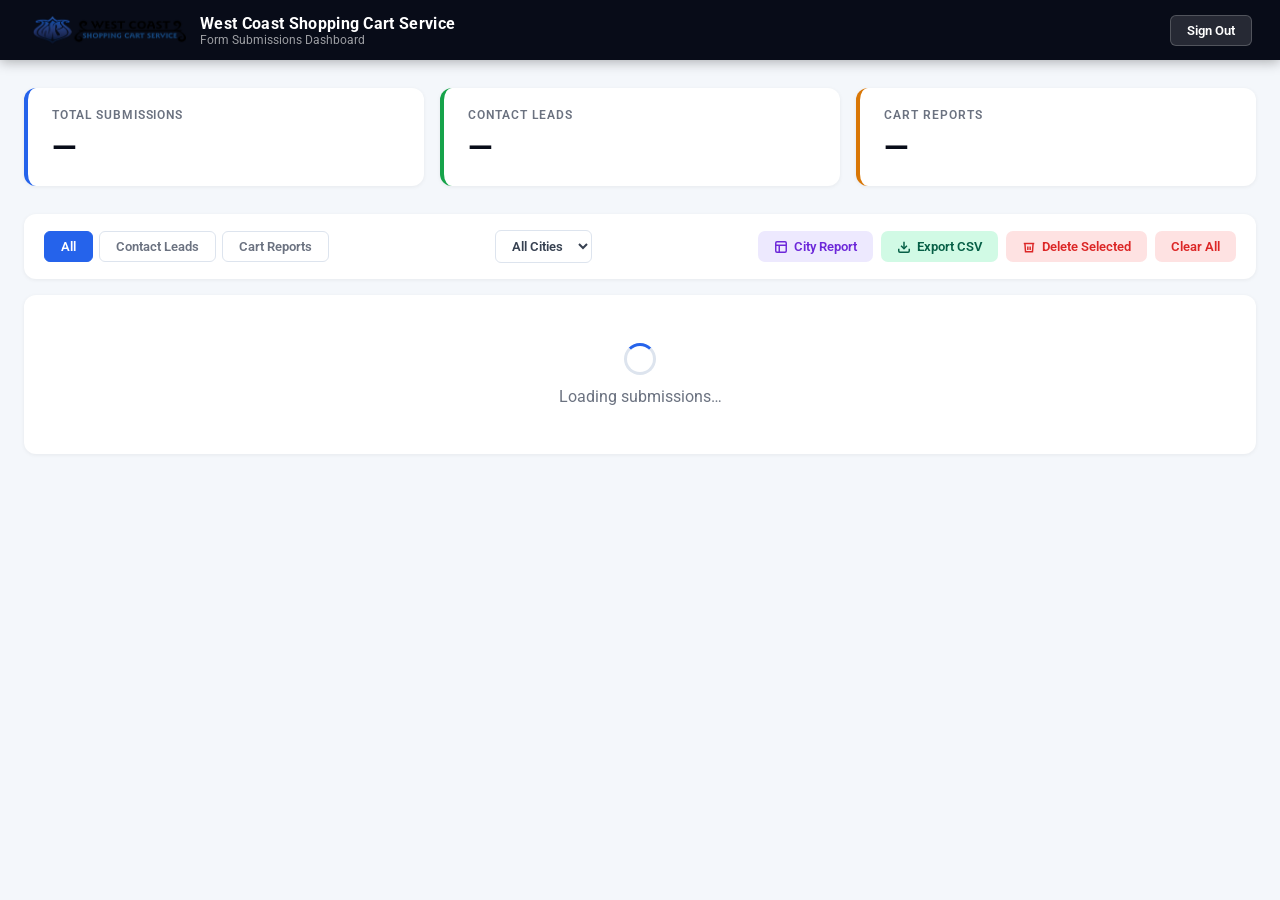
<file: admin.html>
<!DOCTYPE html>
<html lang="en">
<head>
<meta charset="UTF-8">
<meta name="viewport" content="width=device-width, initial-scale=1.0">
<title>Admin — West Coast Shopping Cart Service</title>
<link rel="preconnect" href="https://fonts.googleapis.com">
<link href="https://fonts.googleapis.com/css2?family=Roboto:wght@400;500;600;700&display=swap" rel="stylesheet">
<style>
*, *::before, *::after { box-sizing: border-box; margin: 0; padding: 0; }
:root {
  --navy:   #080c18;
  --blue:   #1a5fb4;
  --accent: #2563eb;
  --white:  #ffffff;
  --light:  #f4f7fb;
  --border: #dde4ee;
  --gray:   #6b7280;
  --green:  #16a34a;
  --red:    #dc2626;
  --yellow: #d97706;
}
body { font-family: 'Roboto', sans-serif; background: var(--light); color: #111827; min-height: 100vh; }

/* ── Login ── */
#loginScreen {
  display: flex; align-items: center; justify-content: center;
  min-height: 100vh;
  background: linear-gradient(140deg, #020408 0%, #060f20 40%, #0d2255 75%, #1a4ec4 100%);
}
.login-box {
  background: var(--white); border-radius: 16px;
  padding: 48px 40px; width: 100%; max-width: 400px;
  box-shadow: 0 24px 60px rgba(0,0,0,0.35);
}
.login-logo { text-align: center; margin-bottom: 28px; }
.login-logo img { height: 64px; object-fit: contain; }
.login-title { font-size: 1.25rem; font-weight: 700; color: var(--navy); text-align: center; margin-bottom: 6px; }
.login-sub   { font-size: .875rem; color: var(--gray); text-align: center; margin-bottom: 28px; }
.login-box label { font-size: .8rem; font-weight: 600; color: #374151; display: block; margin-bottom: 6px; }
.login-box input {
  width: 100%; padding: 11px 14px; border: 1.5px solid var(--border);
  border-radius: 8px; font-size: .9rem; font-family: inherit;
  outline: none; transition: border-color .2s;
}
.login-box input:focus { border-color: var(--accent); }
.login-btn {
  width: 100%; margin-top: 16px; padding: 13px;
  background: var(--accent); color: var(--white);
  border: none; border-radius: 8px; font-size: .95rem;
  font-weight: 700; font-family: inherit; cursor: pointer;
  transition: background .2s;
}
.login-btn:hover { background: #1d4ed8; }
.login-error { color: var(--red); font-size: .82rem; margin-top: 10px; text-align: center; display: none; }

/* ── App shell ── */
#appShell { display: block; }

.app-header {
  background: var(--navy); color: var(--white);
  padding: 0 28px; height: 60px;
  display: flex; align-items: center; justify-content: space-between;
  position: sticky; top: 0; z-index: 50;
  box-shadow: 0 2px 12px rgba(0,0,0,0.3);
}
.app-header-left { display: flex; align-items: center; gap: 14px; }
.app-header-left img { height: 36px; object-fit: contain; }
.app-header-title { font-size: 1rem; font-weight: 700; letter-spacing: .02em; }
.app-header-sub   { font-size: .75rem; opacity: .6; }
.logout-btn {
  background: rgba(255,255,255,.12); border: 1px solid rgba(255,255,255,.2);
  color: var(--white); padding: 7px 16px; border-radius: 6px;
  font-size: .82rem; font-weight: 600; cursor: pointer; font-family: inherit;
  transition: background .2s;
}
.logout-btn:hover { background: rgba(255,255,255,.22); }

.app-body { max-width: 1300px; margin: 0 auto; padding: 28px 24px; }

/* ── Stats ── */
.stats-row { display: grid; grid-template-columns: repeat(3, 1fr); gap: 16px; margin-bottom: 28px; }
.stat-card {
  background: var(--white); border-radius: 12px; padding: 20px 24px;
  box-shadow: 0 1px 4px rgba(0,0,0,.06); border-left: 4px solid transparent;
}
.stat-card--total  { border-color: var(--accent); }
.stat-card--contact{ border-color: var(--green); }
.stat-card--report { border-color: var(--yellow); }
.stat-label { font-size: .75rem; font-weight: 600; text-transform: uppercase; letter-spacing: .08em; color: var(--gray); margin-bottom: 6px; }
.stat-num   { font-size: 2rem; font-weight: 700; color: var(--navy); }

/* ── Toolbar ── */
.toolbar {
  background: var(--white); border-radius: 12px;
  padding: 16px 20px; margin-bottom: 16px;
  box-shadow: 0 1px 4px rgba(0,0,0,.06);
  display: flex; align-items: center; justify-content: space-between; gap: 12px; flex-wrap: wrap;
}
.filter-tabs { display: flex; gap: 6px; }
.tab-btn {
  padding: 7px 16px; border-radius: 6px; border: 1.5px solid var(--border);
  background: transparent; font-size: .83rem; font-weight: 600;
  cursor: pointer; font-family: inherit; color: var(--gray);
  transition: all .18s;
}
.tab-btn.active { background: var(--accent); border-color: var(--accent); color: var(--white); }
.tab-btn:hover:not(.active) { border-color: var(--accent); color: var(--accent); }

.city-select {
  padding: 7px 12px; border-radius: 6px; border: 1.5px solid var(--border);
  background: var(--white); font-size: .83rem; font-weight: 600;
  font-family: inherit; color: #374151; cursor: pointer; outline: none;
}
.city-select:focus { border-color: var(--accent); }
.btn-city-report { background: #ede9fe; color: #6d28d9; }
.btn-city-report:hover { background: #ddd6fe; }

.toolbar-actions { display: flex; gap: 8px; }
.action-btn {
  padding: 8px 16px; border-radius: 7px; border: none;
  font-size: .83rem; font-weight: 600; cursor: pointer; font-family: inherit;
  display: flex; align-items: center; gap: 6px; transition: background .18s;
}
.btn-export { background: #d1fae5; color: #065f46; }
.btn-export:hover { background: #a7f3d0; }
.btn-delete-sel { background: #fee2e2; color: var(--red); }
.btn-delete-sel:hover { background: #fecaca; }
.btn-delete-all { background: #fee2e2; color: var(--red); }
.btn-delete-all:hover { background: #fecaca; }

/* ── Table ── */
.table-wrap {
  background: var(--white); border-radius: 12px;
  box-shadow: 0 1px 4px rgba(0,0,0,.06); overflow: hidden;
}
.table-scroll { overflow-x: auto; }
table { width: 100%; border-collapse: collapse; font-size: .84rem; }
thead th {
  background: #f9fafb; padding: 12px 14px;
  text-align: left; font-size: .73rem; font-weight: 700;
  text-transform: uppercase; letter-spacing: .07em; color: var(--gray);
  border-bottom: 1px solid var(--border); white-space: nowrap;
}
tbody tr { border-bottom: 1px solid #f3f4f6; transition: background .12s; }
tbody tr:hover { background: #f9fafb; }
tbody tr:last-child { border-bottom: none; }
td { padding: 12px 14px; vertical-align: top; }
td.td-check { width: 40px; }
input[type="checkbox"] { width: 15px; height: 15px; cursor: pointer; accent-color: var(--accent); }

.badge {
  display: inline-block; padding: 3px 9px; border-radius: 50px;
  font-size: .7rem; font-weight: 700; text-transform: uppercase; letter-spacing: .05em;
}
.badge--contact { background: #dcfce7; color: #15803d; }
.badge--report  { background: #fef3c7; color: #92400e; }

.td-msg { max-width: 220px; white-space: nowrap; overflow: hidden; text-overflow: ellipsis; color: var(--gray); }
.td-name { font-weight: 600; white-space: nowrap; }
.td-date { white-space: nowrap; color: var(--gray); font-size: .78rem; }

.del-btn {
  background: none; border: none; color: #f87171; cursor: pointer;
  padding: 4px 8px; border-radius: 4px; font-size: .8rem; font-weight: 600;
  transition: background .15s;
}
.del-btn:hover { background: #fee2e2; }

.empty-state {
  text-align: center; padding: 60px 20px; color: var(--gray);
}
.empty-state svg { opacity: .3; margin-bottom: 12px; }
.empty-state p { font-size: .95rem; }

/* ── Cards ── */
.card {
  background: var(--white); border-radius: 10px;
  box-shadow: 0 1px 4px rgba(0,0,0,.06);
  margin-bottom: 10px; overflow: hidden;
  border: 1px solid var(--border);
}
.card-header {
  display: flex; align-items: center; justify-content: space-between;
  padding: 14px 18px; cursor: pointer; gap: 12px;
  transition: background .15s;
}
.card-header:hover { background: #f9fafb; }
.card-header-left  { display: flex; align-items: center; gap: 10px; flex-wrap: wrap; }
.card-header-right { display: flex; align-items: center; gap: 10px; flex-shrink: 0; }
.card-name  { font-weight: 600; font-size: .9rem; }
.card-city  { font-size: .8rem; color: var(--gray); background: var(--light); padding: 2px 8px; border-radius: 50px; }
.card-date  { font-size: .78rem; color: var(--gray); white-space: nowrap; }
.card-chevron { font-size: .9rem; color: var(--gray); }
.card-body  { padding: 0 18px 18px; border-top: 1px solid var(--border); }
.detail-grid {
  display: grid; grid-template-columns: repeat(3, 1fr);
  gap: 12px; padding-top: 14px;
}
.detail-item { display: flex; flex-direction: column; gap: 3px; }
.detail-item--full { grid-column: 1 / -1; }
.detail-lbl { font-size: .7rem; font-weight: 700; text-transform: uppercase; letter-spacing: .07em; color: var(--gray); }
.detail-item span:last-child { font-size: .88rem; color: #111827; }

/* Loading */
.loading { text-align: center; padding: 48px; color: var(--gray); }
.spinner {
  width: 32px; height: 32px; margin: 0 auto 12px;
  border: 3px solid var(--border); border-top-color: var(--accent);
  border-radius: 50%; animation: spin .7s linear infinite;
}
@keyframes spin { to { transform: rotate(360deg); } }

/* Toast */
.toast {
  position: fixed; bottom: 24px; right: 24px;
  background: var(--navy); color: var(--white);
  padding: 12px 20px; border-radius: 8px; font-size: .88rem; font-weight: 500;
  box-shadow: 0 8px 24px rgba(0,0,0,.3); z-index: 9999;
  transform: translateY(80px); opacity: 0; transition: all .3s ease;
}
.toast.show { transform: translateY(0); opacity: 1; }
.toast.toast--err { background: var(--red); }

@media (max-width: 700px) {
  .stats-row { grid-template-columns: 1fr 1fr; gap: 10px; margin-bottom: 16px; }
  .stat-card { padding: 14px 16px; }
  .stat-num { font-size: 1.5rem; }
  .app-body { padding: 12px 10px; }
  .app-header { padding: 0 14px; height: 52px; }
  .app-header-title { font-size: .85rem; }
  .app-header-sub { display: none; }
  .app-header-left img { height: 28px; }
  .toolbar { flex-direction: column; align-items: stretch; gap: 10px; padding: 12px 14px; }
  .filter-tabs { flex-wrap: wrap; }
  .tab-btn { font-size: .78rem; padding: 6px 12px; }
  .city-select { width: 100%; }
  .toolbar-actions { flex-wrap: wrap; gap: 6px; }
  .action-btn { font-size: .78rem; padding: 7px 12px; flex: 1 1 auto; justify-content: center; }
  .detail-grid { grid-template-columns: 1fr 1fr; gap: 10px; }
  .detail-item--full { grid-column: 1 / -1; }
  .card-header { padding: 12px 14px; }
  .card-body { padding: 0 14px 14px; }
  .card-name { font-size: .85rem; }
  .logout-btn { padding: 6px 10px; font-size: .78rem; }
}
</style>
</head>
<body>

<!-- ── Login ── -->
<div id="loginScreen" style="display:none">
  <div class="login-box">
    <div class="login-logo">
      <img src="wcshopping cart logo.webp" alt="West Coast Shopping Cart Service">
    </div>
    <div class="login-title">Admin Dashboard</div>
    <div class="login-sub">Enter your admin key to continue</div>
    <label for="adminKey">Admin Key</label>
    <input type="password" id="adminKey" placeholder="••••••••••••" autocomplete="current-password">
    <button class="login-btn" onclick="login()">Sign In</button>
    <div class="login-error" id="loginError">Incorrect key — please try again.</div>
  </div>
</div>

<!-- ── App ── -->
<div id="appShell">
  <header class="app-header">
    <div class="app-header-left">
      <a href="/" style="display:flex;align-items:center;text-decoration:none;">
        <img src="wcshopping cart logo.webp" alt="WCSC">
      </a>
      <div>
        <div class="app-header-title">West Coast Shopping Cart Service</div>
        <div class="app-header-sub">Form Submissions Dashboard</div>
      </div>
    </div>
    <button class="logout-btn" onclick="logout()">Sign Out</button>
  </header>

  <div class="app-body">
    <!-- Stats -->
    <div class="stats-row">
      <div class="stat-card stat-card--total">
        <div class="stat-label">Total Submissions</div>
        <div class="stat-num" id="statTotal">—</div>
      </div>
      <div class="stat-card stat-card--contact">
        <div class="stat-label">Contact Leads</div>
        <div class="stat-num" id="statContact">—</div>
      </div>
      <div class="stat-card stat-card--report">
        <div class="stat-label">Cart Reports</div>
        <div class="stat-num" id="statReport">—</div>
      </div>
    </div>

    <!-- Toolbar -->
    <div class="toolbar">
      <div class="filter-tabs">
        <button class="tab-btn active" onclick="setFilter('all', this)">All</button>
        <button class="tab-btn" onclick="setFilter('contact', this)">Contact Leads</button>
        <button class="tab-btn" onclick="setFilter('report', this)">Cart Reports</button>
      </div>
      <select class="city-select" id="citySelect" onchange="setCityFilter(this.value)">
        <option value="all">All Cities</option>
      </select>
      <div class="toolbar-actions">
        <button class="action-btn btn-city-report" onclick="exportCityReport()">
          <svg width="14" height="14" viewBox="0 0 24 24" fill="none" stroke="currentColor" stroke-width="2.5"><rect x="3" y="3" width="18" height="18" rx="2"/><path d="M3 9h18M9 21V9"/></svg>
          City Report
        </button>
        <button class="action-btn btn-export" onclick="exportCSV()">
          <svg width="14" height="14" viewBox="0 0 24 24" fill="none" stroke="currentColor" stroke-width="2.5"><path d="M21 15v4a2 2 0 01-2 2H5a2 2 0 01-2-2v-4"/><polyline points="7 10 12 15 17 10"/><line x1="12" y1="15" x2="12" y2="3"/></svg>
          Export CSV
        </button>
        <button class="action-btn btn-delete-sel" onclick="deleteSelected()">
          <svg width="14" height="14" viewBox="0 0 24 24" fill="none" stroke="currentColor" stroke-width="2.5"><polyline points="3 6 5 6 21 6"/><path d="M19 6l-1 14H6L5 6"/><path d="M10 11v6M14 11v6"/></svg>
          Delete Selected
        </button>
        <button class="action-btn btn-delete-all" onclick="deleteAll()">
          Clear All
        </button>
      </div>
    </div>

    <!-- Table -->
    <div class="table-wrap">
      <div id="tableContent">
        <div class="loading">
          <div class="spinner"></div>
          <p>Loading submissions…</p>
        </div>
      </div>
    </div>
  </div>
</div>

<div class="toast" id="toast"></div>

<script>
const API = 'https://wcsc-api.aarana.workers.dev/submissions';
let allData      = [];
let filtered     = [];
let activeFilter = 'all';
let activeCity   = 'all';

/* ── Load on page open ── */
async function loadData() {
  const res = await fetch(API);
  allData = await res.json();
  render();
}

loadData();

/* ── Filter ── */
function setFilter(type, btn) {
  activeFilter = type;
  activeCity   = 'all';
  document.querySelectorAll('.tab-btn').forEach(b => b.classList.remove('active'));
  btn.classList.add('active');
  render();
}

function setCityFilter(city) {
  activeCity = city;
  render();
}

/* ── Render ── */
function render() {
  const typeFiltered = activeFilter === 'all' ? allData : allData.filter(r => r.type === activeFilter);

  // Rebuild city dropdown from type-filtered data
  const cities = [...new Set(typeFiltered.map(r => r.city || '').filter(Boolean))].sort();
  const sel = document.getElementById('citySelect');
  const prev = sel.value;
  sel.innerHTML = '<option value="all">All Cities</option>' +
    cities.map(c => `<option value="${esc(c)}"${activeCity === c ? ' selected' : ''}>${esc(c)}</option>`).join('');
  if (cities.includes(activeCity)) sel.value = activeCity; else { activeCity = 'all'; sel.value = 'all'; }

  filtered = activeCity === 'all' ? typeFiltered : typeFiltered.filter(r => (r.city||'') === activeCity);
  updateStats();

  const wrap = document.getElementById('tableContent');
  if (!filtered.length) {
    wrap.innerHTML = `<div class="empty-state">
      <svg width="48" height="48" viewBox="0 0 24 24" fill="none" stroke="currentColor" stroke-width="1.5"><path d="M9 5H7a2 2 0 00-2 2v12a2 2 0 002 2h10a2 2 0 002-2V7a2 2 0 00-2-2h-2"/><rect x="9" y="3" width="6" height="4" rx="1"/></svg>
      <p>No submissions yet.</p>
    </div>`;
    return;
  }

  const isContact = activeFilter === 'contact';
  const isReport  = activeFilter === 'report';
  const showAll   = activeFilter === 'all';

  const rows = filtered.map((r) => {
    const date = new Date(r.timestamp).toLocaleDateString('en-US', { month:'short', day:'numeric', year:'numeric', hour:'numeric', minute:'2-digit' });
    const name = r.type === 'contact' ? `${r.first_name||''} ${r.last_name||''}`.trim() : (r.name||'');
    const city = r.city || '';
    const isC  = r.type === 'contact';

    const detail = isC ? `
      <div class="detail-grid">
        <div class="detail-item"><span class="detail-lbl">Email</span><span>${esc(r.email||'—')}</span></div>
        <div class="detail-item"><span class="detail-lbl">Phone</span><span>${esc(r.phone||'—')}</span></div>
        <div class="detail-item"><span class="detail-lbl">City</span><span>${esc(city||'—')}</span></div>
        <div class="detail-item"><span class="detail-lbl">Business</span><span>${esc(r.business_name||'—')}</span></div>
        <div class="detail-item"><span class="detail-lbl">Service</span><span>${esc(r.service||'—')}</span></div>
        <div class="detail-item detail-item--full"><span class="detail-lbl">Message</span><span>${esc(r.message||'—')}</span></div>
      </div>` : `
      <div class="detail-grid">
        <div class="detail-item"><span class="detail-lbl">Contact</span><span>${esc(r.contact||'—')}</span></div>
        <div class="detail-item"><span class="detail-lbl">City</span><span>${esc(city||'—')}</span></div>
        <div class="detail-item"><span class="detail-lbl">Store</span><span>${esc(r.store_name||'—')}</span></div>
        <div class="detail-item"><span class="detail-lbl">Location</span><span>${esc(r.location||'—')}</span></div>
        <div class="detail-item"><span class="detail-lbl"># Carts</span><span>${esc(r.cart_count||'—')}</span></div>
        <div class="detail-item detail-item--full"><span class="detail-lbl">Notes</span><span>${esc(r.notes||'—')}</span></div>
      </div>`;

    return `<div class="card" id="card-${r.id}">
      <div class="card-header" onclick="toggleCard(${r.id})">
        <div class="card-header-left">
          <input type="checkbox" class="row-check" data-key="${r.id}" onclick="event.stopPropagation()">
          <span class="badge badge--${r.type}">${isC ? 'Lead' : 'Report'}</span>
          <span class="card-name">${esc(name)}</span>
          ${city ? `<span class="card-city">${esc(city)}</span>` : ''}
        </div>
        <div class="card-header-right">
          <span class="card-date">${date}</span>
          <button class="del-btn" onclick="event.stopPropagation();deleteOne(${r.id})">Delete</button>
          <span class="card-chevron" id="chev-${r.id}">▸</span>
        </div>
      </div>
      <div class="card-body" id="body-${r.id}" style="display:none">
        ${detail}
      </div>
    </div>`;
  }).join('');

  wrap.innerHTML = rows || `<div class="empty-state">
    <svg width="48" height="48" viewBox="0 0 24 24" fill="none" stroke="currentColor" stroke-width="1.5"><path d="M9 5H7a2 2 0 00-2 2v12a2 2 0 002 2h10a2 2 0 002-2V7a2 2 0 00-2-2h-2"/><rect x="9" y="3" width="6" height="4" rx="1"/></svg>
    <p>No submissions yet.</p>
  </div>`;
}

function updateStats() {
  document.getElementById('statTotal').textContent   = allData.length;
  document.getElementById('statContact').textContent = allData.filter(r => r.type === 'contact').length;
  document.getElementById('statReport').textContent  = allData.filter(r => r.type === 'report').length;
}

function esc(str) {
  return String(str).replace(/&/g,'&amp;').replace(/</g,'&lt;').replace(/>/g,'&gt;').replace(/"/g,'&quot;');
}

/* ── Card expand ── */
function toggleCard(id) {
  const body = document.getElementById(`body-${id}`);
  const chev = document.getElementById(`chev-${id}`);
  const open = body.style.display === 'none';
  body.style.display = open ? 'block' : 'none';
  chev.textContent = open ? '▾' : '▸';
}

/* ── Select all ── */
function toggleAll(cb) {
  document.querySelectorAll('.row-check').forEach(c => c.checked = cb.checked);
}

/* ── Delete ── */
async function deleteOne(key) {
  if (!confirm('Delete this submission?')) return;
  await apiFetch(`${API}?id=${encodeURIComponent(key)}`, 'DELETE');
  allData = allData.filter(r => r.id !== key);
  render();
  toast('Submission deleted.');
}

async function deleteSelected() {
  const keys = [...document.querySelectorAll('.row-check:checked')].map(c => c.dataset.key);
  if (!keys.length) { toast('No rows selected.', true); return; }
  if (!confirm(`Delete ${keys.length} submission(s)?`)) return;
  await Promise.all(keys.map(k => apiFetch(`${API}?id=${encodeURIComponent(k)}`, 'DELETE')));
  allData = allData.filter(r => !keys.includes(String(r.id)));
  render();
  toast(`${keys.length} submission(s) deleted.`);
}

async function deleteAll() {
  if (!allData.length) { toast('Nothing to delete.', true); return; }
  if (!confirm(`Delete ALL ${allData.length} submissions? This cannot be undone.`)) return;
  await apiFetch(`${API}?id=__all__`, 'DELETE');
  allData = [];
  render();
  toast('All submissions cleared.');
}

function apiFetch(url, method) {
  return fetch(url, { method });
}

/* ── CSV Export ── */
function exportCSV() {
  if (!filtered.length) { toast('No data to export.', true); return; }

  const contactCols = ['id','timestamp','type','city','first_name','last_name','email','phone','business_name','service','message'];
  const reportCols  = ['id','timestamp','type','city','name','contact','store_name','location','cart_count','notes'];
  const allCols     = [...new Set([...contactCols, ...reportCols])];

  const sorted = [...filtered].sort((a, b) => (a.city || '').localeCompare(b.city || ''));
  const header = allCols.join(',');
  const rows = sorted.map(r =>
    allCols.map(col => {
      const val = r[col] != null ? String(r[col]) : '';
      return `"${val.replace(/"/g, '""')}"`;
    }).join(',')
  );

  const csv = [header, ...rows].join('\r\n');
  const blob = new Blob([csv], { type: 'text/csv;charset=utf-8;' });
  const a = document.createElement('a');
  a.href = URL.createObjectURL(blob);
  a.download = `wcsc-submissions-${new Date().toISOString().slice(0,10)}.csv`;
  a.click();
  toast(`Exported ${filtered.length} row(s).`);
}

/* ── City Report ── */
function exportCityReport() {
  const reports = allData.filter(r => r.type === 'report');
  if (!reports.length) { toast('No cart reports to summarize.', true); return; }

  const cityMap = {};
  reports.forEach(r => {
    const city = r.city || '(No City)';
    if (!cityMap[city]) cityMap[city] = [];
    cityMap[city].push(r);
  });

  const header = 'City,Total Reports,Stores,Locations,Total Carts,Latest Report';
  const rows = Object.entries(cityMap)
    .sort(([a],[b]) => a.localeCompare(b))
    .map(([city, items]) => {
      const stores    = [...new Set(items.map(r => r.store_name).filter(Boolean))].join('; ');
      const locations = [...new Set(items.map(r => r.location).filter(Boolean))].join('; ');
      const totalCarts = items.reduce((sum, r) => sum + (parseInt(r.cart_count)||0), 0);
      const latest    = items.map(r => r.timestamp).sort().reverse()[0];
      const latestFmt = new Date(latest).toLocaleDateString('en-US',{month:'short',day:'numeric',year:'numeric'});
      const q = v => `"${String(v).replace(/"/g,'""')}"`;
      return [q(city), items.length, q(stores), q(locations), totalCarts, q(latestFmt)].join(',');
    });

  const csv = [header, ...rows].join('\r\n');
  const blob = new Blob([csv], { type: 'text/csv;charset=utf-8;' });
  const a = document.createElement('a');
  a.href = URL.createObjectURL(blob);
  a.download = `wcsc-city-report-${new Date().toISOString().slice(0,10)}.csv`;
  a.click();
  toast(`City report exported — ${Object.keys(cityMap).length} cities.`);
}

/* ── Sign Out ── */
function logout() {
  window.location.href = '/cdn-cgi/access/logout';
}

/* ── Toast ── */
function toast(msg, isErr) {
  const el = document.getElementById('toast');
  el.textContent = msg;
  el.className = 'toast show' + (isErr ? ' toast--err' : '');
  setTimeout(() => el.className = 'toast', 3000);
}
</script>
</body>
</html>
</file>
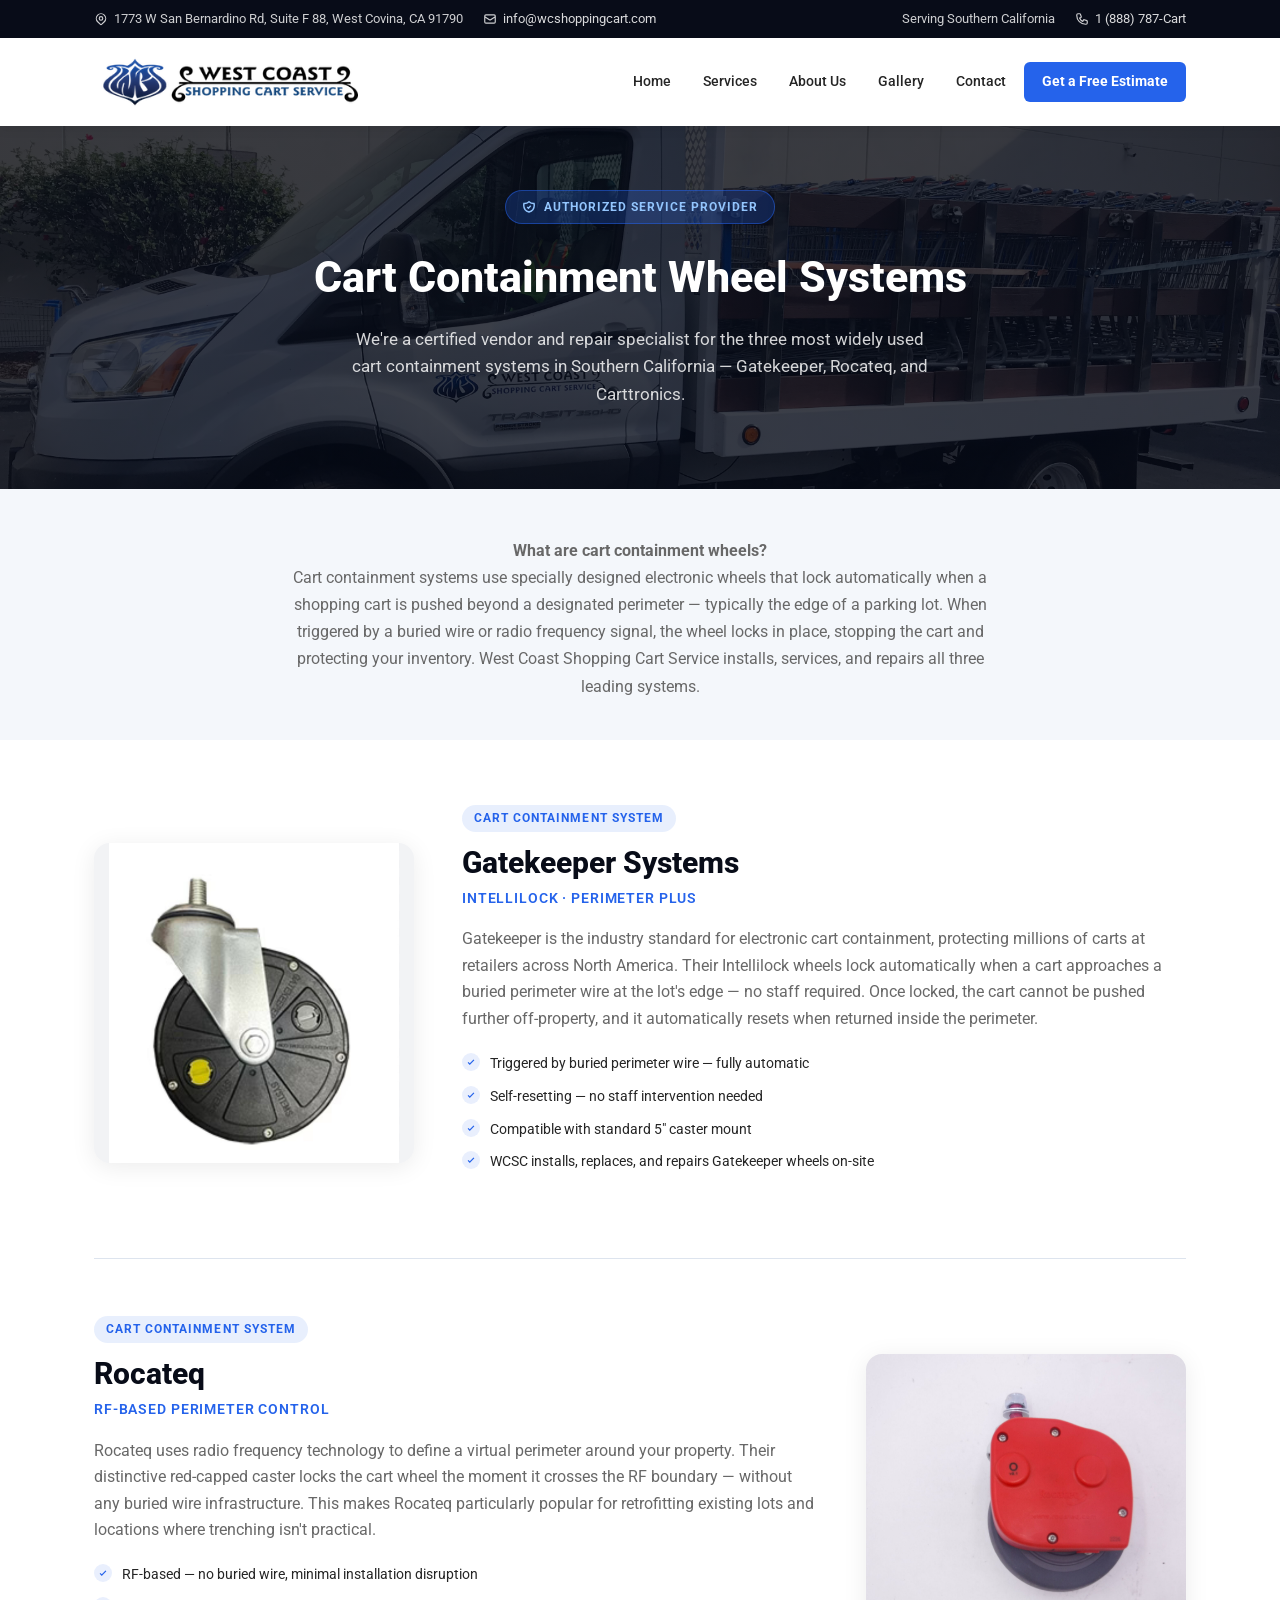
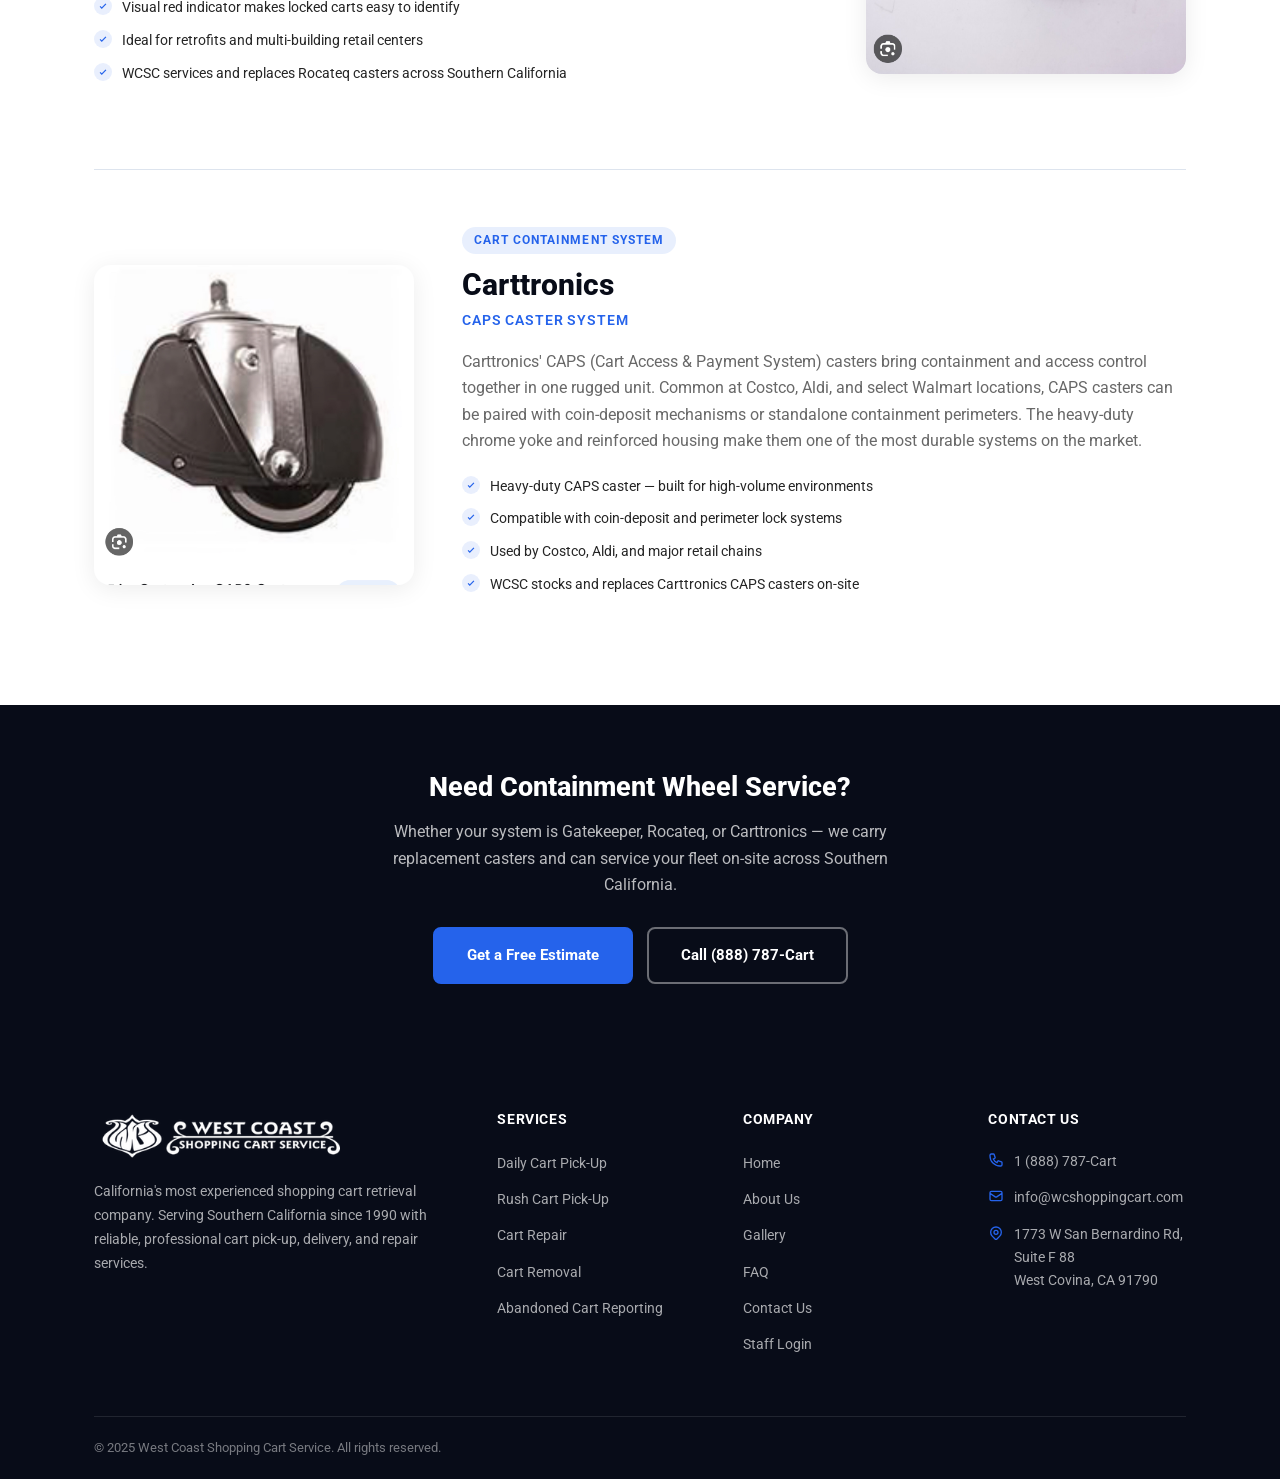
<file: containment-wheels.html>
<!DOCTYPE html>
<html lang="en">
<head>
  <meta charset="UTF-8">
  <meta name="viewport" content="width=device-width, initial-scale=1.0">
  <title>Cart Containment Wheel Systems | West Coast Shopping Cart Service</title>
  <meta name="description" content="West Coast Shopping Cart Service is an authorized vendor and repair provider for Gatekeeper, Rocateq, and Carttronics cart containment wheel systems across Southern California.">
  <link rel="preconnect" href="https://fonts.googleapis.com">
  <link rel="preconnect" href="https://fonts.gstatic.com" crossorigin>
  <link href="https://fonts.googleapis.com/css2?family=Roboto:wght@300;400;500;700;800&display=swap" rel="stylesheet">
  <link rel="stylesheet" href="styles.css">
  <style>
    /* ── Page hero ── */
    .cw-hero {
      background: linear-gradient(rgba(4,8,20,0.78), rgba(4,8,20,0.78)),
        url('hero section photo.jpeg') center 40%/cover no-repeat;
      padding: 64px 0 56px;
      text-align: center;
      color: #fff;
    }
    .cw-hero h1 { font-size: clamp(1.9rem, 4vw, 2.7rem); font-weight: 800; margin-bottom: 12px; }
    .cw-hero p  { font-size: 1.05rem; opacity: .82; max-width: 600px; margin: 0 auto 24px; line-height: 1.65; }
    .cw-hero-badge {
      display: inline-flex; align-items: center; gap: 8px;
      background: rgba(37,99,235,.25); border: 1px solid rgba(37,99,235,.5);
      color: #93c5fd; font-size: .78rem; font-weight: 700; letter-spacing: .08em;
      text-transform: uppercase; padding: 6px 16px; border-radius: 50px; margin-bottom: 18px;
    }
    .cw-hero-badge svg { flex-shrink: 0; }

    /* ── Intro ── */
    .cw-intro {
      background: var(--light);
      padding: 48px 0 40px;
      text-align: center;
    }
    .cw-intro p {
      max-width: 720px; margin: 0 auto; font-size: 1rem;
      color: var(--gray); line-height: 1.7;
    }
    .cw-intro-title { font-size: 1.25rem; font-weight: 700; color: var(--navy); margin-bottom: 10px; }

    /* ── Brand cards ── */
    .brands-section { background: #fff; padding: 64px 0 80px; }
    .brands-grid {
      display: flex; flex-direction: column; gap: 56px;
    }

    .brand-row {
      display: grid;
      grid-template-columns: 320px 1fr;
      gap: 48px;
      align-items: center;
    }
    .brand-row.reverse { grid-template-columns: 1fr 320px; }
    .brand-row.reverse .brand-photo-col { order: 2; }
    .brand-row.reverse .brand-info-col  { order: 1; }

    /* Photo */
    .brand-photo-col {
      background: #f8f9fc;
      border-radius: 16px;
      overflow: hidden;
      box-shadow: 0 4px 24px rgba(0,0,0,.08);
      aspect-ratio: 1 / 1;
      display: flex;
      align-items: center;
      justify-content: center;
    }
    .brand-photo-col img {
      width: 100%; height: 100%;
      object-fit: cover;
      object-position: center 18%;
      display: block;
    }
    /* Carttronics photo has Google Shopping text at bottom — crop more aggressively */
    .brand-photo-col.carttronics img { object-position: center 5%; }
    /* Rocateq screenshot icon is lower-left — nudge up slightly */
    .brand-photo-col.rocateq img { object-position: center 12%; }

    /* Info */
    .brand-badge {
      display: inline-block;
      background: rgba(37,99,235,.1); color: var(--orange);
      font-size: .72rem; font-weight: 700; letter-spacing: .09em;
      text-transform: uppercase; padding: 4px 12px; border-radius: 50px;
      margin-bottom: 14px;
    }
    .brand-name {
      font-size: 1.9rem; font-weight: 800; color: var(--navy);
      margin-bottom: 6px; line-height: 1.15;
    }
    .brand-tagline {
      font-size: .9rem; font-weight: 600; color: var(--orange);
      text-transform: uppercase; letter-spacing: .06em;
      margin-bottom: 16px;
    }
    .brand-desc {
      color: var(--gray); line-height: 1.7; font-size: .97rem;
      margin-bottom: 20px;
    }
    .brand-features {
      list-style: none; padding: 0; margin: 0 0 28px;
      display: flex; flex-direction: column; gap: 9px;
    }
    .brand-features li {
      display: flex; align-items: flex-start; gap: 10px;
      font-size: .9rem; color: var(--dark);
    }
    .brand-features li .chk {
      flex-shrink: 0; width: 18px; height: 18px;
      background: rgba(37,99,235,.1); border-radius: 50%;
      display: flex; align-items: center; justify-content: center; margin-top: 1px;
    }
    .brand-features li .chk svg { color: var(--orange); }

    .brand-divider {
      border: none; border-top: 1px solid var(--border);
    }

    /* ── CTA strip ── */
    .cw-cta {
      background: var(--navy); color: #fff;
      padding: 60px 0;
      text-align: center;
    }
    .cw-cta h2 { font-size: 1.7rem; font-weight: 800; margin-bottom: 10px; }
    .cw-cta p  { opacity: .72; margin-bottom: 28px; max-width: 520px; margin-left: auto; margin-right: auto; }
    .cw-cta-btns { display: flex; gap: 14px; justify-content: center; flex-wrap: wrap; }

    @media (max-width: 860px) {
      .brand-row,
      .brand-row.reverse { grid-template-columns: 1fr; gap: 28px; }
      .brand-row.reverse .brand-photo-col,
      .brand-row.reverse .brand-info-col { order: unset; }
      .brand-photo-col { max-width: 320px; margin: 0 auto; width: 100%; }
      .brand-name { font-size: 1.5rem; }
    }
  </style>
</head>
<body>

  <!-- ══ TOP BAR ══ -->
  <div class="topbar">
    <div class="container">
      <div class="topbar-left">
        <span class="topbar-item">
          <svg width="14" height="14" fill="none" stroke="currentColor" stroke-width="2" viewBox="0 0 24 24"><path d="M17.657 16.657L13.414 20.9a2 2 0 01-2.828 0l-4.243-4.243a8 8 0 1111.314 0z"/><circle cx="12" cy="11" r="3"/></svg>
          1773 W San Bernardino Rd, Suite F 88, West Covina, CA 91790
        </span>
        <span class="topbar-item">
          <svg width="14" height="14" fill="none" stroke="currentColor" stroke-width="2" viewBox="0 0 24 24"><path d="M3 8l7.89 5.26a2 2 0 002.22 0L21 8M5 19h14a2 2 0 002-2V7a2 2 0 00-2-2H5a2 2 0 00-2 2v10a2 2 0 002 2z"/></svg>
          <a href="mailto:info@wcshoppingcart.com">info@wcshoppingcart.com</a>
        </span>
      </div>
      <div class="topbar-right">
        <span class="topbar-item">Serving Southern California</span>
        <span class="topbar-item">
          <svg width="14" height="14" fill="none" stroke="currentColor" stroke-width="2" viewBox="0 0 24 24"><path d="M3 5a2 2 0 012-2h3.28a1 1 0 01.948.684l1.498 4.493a1 1 0 01-.502 1.21l-2.257 1.13a11.042 11.042 0 005.516 5.516l1.13-2.257a1 1 0 011.21-.502l4.493 1.498a1 1 0 01.684.949V19a2 2 0 01-2 2h-1C9.716 21 3 14.284 3 6V5z"/></svg>
          <a href="tel:18887872278">1 (888) 787-Cart</a>
        </span>
      </div>
    </div>
  </div>

  <!-- ══ HEADER ══ -->
  <header class="site-header">
    <div class="container">
      <div class="header-inner">
        <a href="index.html" class="logo-wrap" aria-label="West Coast Shopping Cart Service">
          <img src="wcshopping cart logo.webp" alt="West Coast Shopping Cart Service Logo">
        </a>
        <button class="nav-toggle" id="navToggle" aria-label="Toggle navigation">
          <span></span><span></span><span></span>
        </button>
        <nav>
          <ul class="nav-list" id="navList">
            <li><a href="index.html">Home</a></li>
            <li><a href="index.html#services">Services</a></li>
            <li><a href="index.html#about">About Us</a></li>
            <li><a href="gallery.html">Gallery</a></li>
            <li><a href="index.html#contact">Contact</a></li>
            <li class="nav-cta"><a href="index.html#contact">Get a Free Estimate</a></li>
          </ul>
        </nav>
      </div>
    </div>
  </header>

  <!-- ══ HERO ══ -->
  <div class="cw-hero">
    <div class="container">
      <div class="cw-hero-badge">
        <svg width="14" height="14" fill="none" stroke="currentColor" stroke-width="2.5" viewBox="0 0 24 24"><path d="M9 12l2 2 4-4m5.618-4.016A11.955 11.955 0 0112 2.944a11.955 11.955 0 01-8.618 3.04A12.02 12.02 0 003 9c0 5.591 3.824 10.29 9 11.622 5.176-1.332 9-6.03 9-11.622 0-1.042-.133-2.052-.382-3.016z"/></svg>
        Authorized Service Provider
      </div>
      <h1>Cart Containment Wheel Systems</h1>
      <p>We're a certified vendor and repair specialist for the three most widely used cart containment systems in Southern California — Gatekeeper, Rocateq, and Carttronics.</p>
    </div>
  </div>

  <!-- ══ INTRO ══ -->
  <div class="cw-intro">
    <div class="container">
      <p class="cw-intro-title">What are cart containment wheels?</p>
      <p>Cart containment systems use specially designed electronic wheels that lock automatically when a shopping cart is pushed beyond a designated perimeter — typically the edge of a parking lot. When triggered by a buried wire or radio frequency signal, the wheel locks in place, stopping the cart and protecting your inventory. West Coast Shopping Cart Service installs, services, and repairs all three leading systems.</p>
    </div>
  </div>

  <!-- ══ BRANDS ══ -->
  <section class="brands-section">
    <div class="container">
      <div class="brands-grid">

        <!-- ── Gatekeeper ── -->
        <div class="brand-row">
          <div class="brand-photo-col gatekeeper">
            <img src="gatekeeper wheel.jpeg" alt="Gatekeeper cart containment caster wheel" loading="lazy">
          </div>
          <div class="brand-info-col">
            <span class="brand-badge">Cart Containment System</span>
            <div class="brand-name">Gatekeeper Systems</div>
            <div class="brand-tagline">Intellilock · Perimeter Plus</div>
            <p class="brand-desc">Gatekeeper is the industry standard for electronic cart containment, protecting millions of carts at retailers across North America. Their Intellilock wheels lock automatically when a cart approaches a buried perimeter wire at the lot's edge — no staff required. Once locked, the cart cannot be pushed further off-property, and it automatically resets when returned inside the perimeter.</p>
            <ul class="brand-features">
              <li>
                <span class="chk"><svg width="10" height="10" fill="none" stroke="currentColor" stroke-width="3" viewBox="0 0 24 24"><path d="M5 13l4 4L19 7"/></svg></span>
                Triggered by buried perimeter wire — fully automatic
              </li>
              <li>
                <span class="chk"><svg width="10" height="10" fill="none" stroke="currentColor" stroke-width="3" viewBox="0 0 24 24"><path d="M5 13l4 4L19 7"/></svg></span>
                Self-resetting — no staff intervention needed
              </li>
              <li>
                <span class="chk"><svg width="10" height="10" fill="none" stroke="currentColor" stroke-width="3" viewBox="0 0 24 24"><path d="M5 13l4 4L19 7"/></svg></span>
                Compatible with standard 5" caster mount
              </li>
              <li>
                <span class="chk"><svg width="10" height="10" fill="none" stroke="currentColor" stroke-width="3" viewBox="0 0 24 24"><path d="M5 13l4 4L19 7"/></svg></span>
                WCSC installs, replaces, and repairs Gatekeeper wheels on-site
              </li>
            </ul>
          </div>
        </div>

        <hr class="brand-divider">

        <!-- ── Rocateq ── -->
        <div class="brand-row reverse">
          <div class="brand-photo-col rocateq">
            <img src="rocateq wheel.jpeg" alt="Rocateq cart containment caster wheel" loading="lazy">
          </div>
          <div class="brand-info-col">
            <span class="brand-badge">Cart Containment System</span>
            <div class="brand-name">Rocateq</div>
            <div class="brand-tagline">RF-Based Perimeter Control</div>
            <p class="brand-desc">Rocateq uses radio frequency technology to define a virtual perimeter around your property. Their distinctive red-capped caster locks the cart wheel the moment it crosses the RF boundary — without any buried wire infrastructure. This makes Rocateq particularly popular for retrofitting existing lots and locations where trenching isn't practical.</p>
            <ul class="brand-features">
              <li>
                <span class="chk"><svg width="10" height="10" fill="none" stroke="currentColor" stroke-width="3" viewBox="0 0 24 24"><path d="M5 13l4 4L19 7"/></svg></span>
                RF-based — no buried wire, minimal installation disruption
              </li>
              <li>
                <span class="chk"><svg width="10" height="10" fill="none" stroke="currentColor" stroke-width="3" viewBox="0 0 24 24"><path d="M5 13l4 4L19 7"/></svg></span>
                Visual red indicator makes locked carts easy to identify
              </li>
              <li>
                <span class="chk"><svg width="10" height="10" fill="none" stroke="currentColor" stroke-width="3" viewBox="0 0 24 24"><path d="M5 13l4 4L19 7"/></svg></span>
                Ideal for retrofits and multi-building retail centers
              </li>
              <li>
                <span class="chk"><svg width="10" height="10" fill="none" stroke="currentColor" stroke-width="3" viewBox="0 0 24 24"><path d="M5 13l4 4L19 7"/></svg></span>
                WCSC services and replaces Rocateq casters across Southern California
              </li>
            </ul>
          </div>
        </div>

        <hr class="brand-divider">

        <!-- ── Carttronics ── -->
        <div class="brand-row">
          <div class="brand-photo-col carttronics">
            <img src="carttronics wheel.jpeg" alt="Carttronics CAPS cart containment caster wheel" loading="lazy">
          </div>
          <div class="brand-info-col">
            <span class="brand-badge">Cart Containment System</span>
            <div class="brand-name">Carttronics</div>
            <div class="brand-tagline">CAPS Caster System</div>
            <p class="brand-desc">Carttronics' CAPS (Cart Access &amp; Payment System) casters bring containment and access control together in one rugged unit. Common at Costco, Aldi, and select Walmart locations, CAPS casters can be paired with coin-deposit mechanisms or standalone containment perimeters. The heavy-duty chrome yoke and reinforced housing make them one of the most durable systems on the market.</p>
            <ul class="brand-features">
              <li>
                <span class="chk"><svg width="10" height="10" fill="none" stroke="currentColor" stroke-width="3" viewBox="0 0 24 24"><path d="M5 13l4 4L19 7"/></svg></span>
                Heavy-duty CAPS caster — built for high-volume environments
              </li>
              <li>
                <span class="chk"><svg width="10" height="10" fill="none" stroke="currentColor" stroke-width="3" viewBox="0 0 24 24"><path d="M5 13l4 4L19 7"/></svg></span>
                Compatible with coin-deposit and perimeter lock systems
              </li>
              <li>
                <span class="chk"><svg width="10" height="10" fill="none" stroke="currentColor" stroke-width="3" viewBox="0 0 24 24"><path d="M5 13l4 4L19 7"/></svg></span>
                Used by Costco, Aldi, and major retail chains
              </li>
              <li>
                <span class="chk"><svg width="10" height="10" fill="none" stroke="currentColor" stroke-width="3" viewBox="0 0 24 24"><path d="M5 13l4 4L19 7"/></svg></span>
                WCSC stocks and replaces Carttronics CAPS casters on-site
              </li>
            </ul>
          </div>
        </div>

      </div>
    </div>
  </section>

  <!-- ══ CTA ══ -->
  <div class="cw-cta">
    <div class="container">
      <h2>Need Containment Wheel Service?</h2>
      <p>Whether your system is Gatekeeper, Rocateq, or Carttronics — we carry replacement casters and can service your fleet on-site across Southern California.</p>
      <div class="cw-cta-btns">
        <a href="index.html#contact" class="btn btn-primary">Get a Free Estimate</a>
        <a href="tel:18887872278" class="btn btn-outline-nav" style="border-color:rgba(255,255,255,.4);color:#fff;">Call (888) 787-Cart</a>
      </div>
    </div>
  </div>

  <!-- ══ FOOTER ══ -->
  <footer class="site-footer">
    <div class="container">
      <div class="footer-grid">
        <div class="footer-brand">
          <img src="wcshopping cart logo.webp" alt="West Coast Shopping Cart Service">
          <p>California's most experienced shopping cart retrieval company. Serving Southern California since 1990 with reliable, professional cart pick-up, delivery, and repair services.</p>
        </div>
        <div class="footer-col">
          <h4>Services</h4>
          <ul class="footer-links">
            <li><a href="index.html#services">Daily Cart Pick-Up</a></li>
            <li><a href="index.html#services">Rush Cart Pick-Up</a></li>
            <li><a href="index.html#services">Cart Repair</a></li>
            <li><a href="index.html#services">Cart Removal</a></li>
            <li><a href="index.html#services">Abandoned Cart Reporting</a></li>
          </ul>
        </div>
        <div class="footer-col">
          <h4>Company</h4>
          <ul class="footer-links">
            <li><a href="index.html">Home</a></li>
            <li><a href="index.html#about">About Us</a></li>
            <li><a href="gallery.html">Gallery</a></li>
            <li><a href="index.html#faq">FAQ</a></li>
            <li><a href="index.html#contact">Contact Us</a></li>
            <li><a href="/admin.html">Staff Login</a></li>
          </ul>
        </div>
        <div class="footer-col">
          <h4>Contact Us</h4>
          <div class="footer-contact-item">
            <svg width="16" height="16" fill="none" stroke="currentColor" stroke-width="2" viewBox="0 0 24 24"><path d="M3 5a2 2 0 012-2h3.28a1 1 0 01.948.684l1.498 4.493a1 1 0 01-.502 1.21l-2.257 1.13a11.042 11.042 0 005.516 5.516l1.13-2.257a1 1 0 011.21-.502l4.493 1.498a1 1 0 01.684.949V19a2 2 0 01-2 2h-1C9.716 21 3 14.284 3 6V5z"/></svg>
            <span><a href="tel:18887872278" style="color:rgba(255,255,255,.65);">1 (888) 787-Cart</a></span>
          </div>
          <div class="footer-contact-item">
            <svg width="16" height="16" fill="none" stroke="currentColor" stroke-width="2" viewBox="0 0 24 24"><path d="M3 8l7.89 5.26a2 2 0 002.22 0L21 8M5 19h14a2 2 0 002-2V7a2 2 0 00-2-2H5a2 2 0 00-2 2v10a2 2 0 002 2z"/></svg>
            <span><a href="mailto:info@wcshoppingcart.com" style="color:rgba(255,255,255,.65);">info@wcshoppingcart.com</a></span>
          </div>
          <div class="footer-contact-item">
            <svg width="16" height="16" fill="none" stroke="currentColor" stroke-width="2" viewBox="0 0 24 24"><path d="M17.657 16.657L13.414 20.9a2 2 0 01-2.828 0l-4.243-4.243a8 8 0 1111.314 0z"/><circle cx="12" cy="11" r="3"/></svg>
            <span>1773 W San Bernardino Rd, Suite F 88<br>West Covina, CA 91790</span>
          </div>
        </div>
      </div>
      <div class="footer-bottom">
        <span>&copy; 2025 West Coast Shopping Cart Service. All rights reserved.</span>
      </div>
    </div>
  </footer>

  <script>
    document.getElementById('navToggle').addEventListener('click', function() {
      document.getElementById('navList').classList.toggle('open');
      this.classList.toggle('open');
    });
  </script>

</body>
</html>
</file>
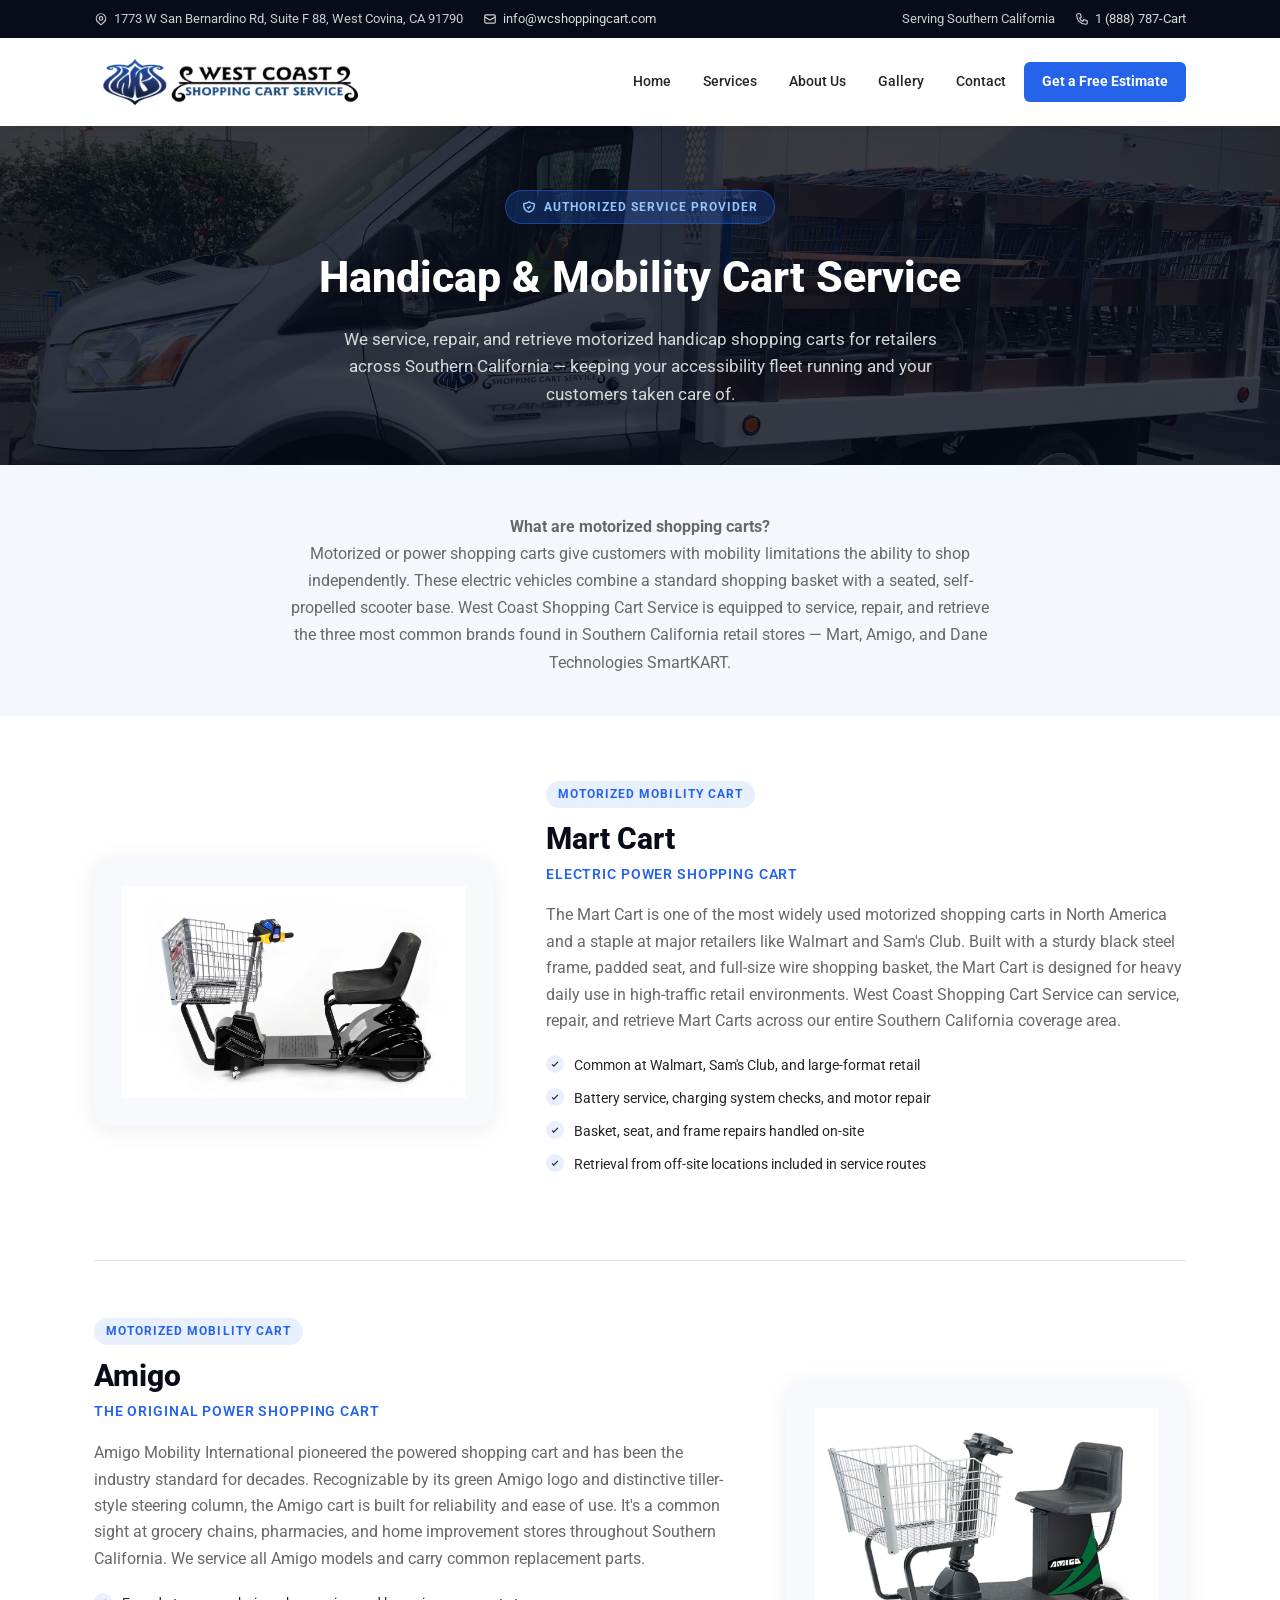
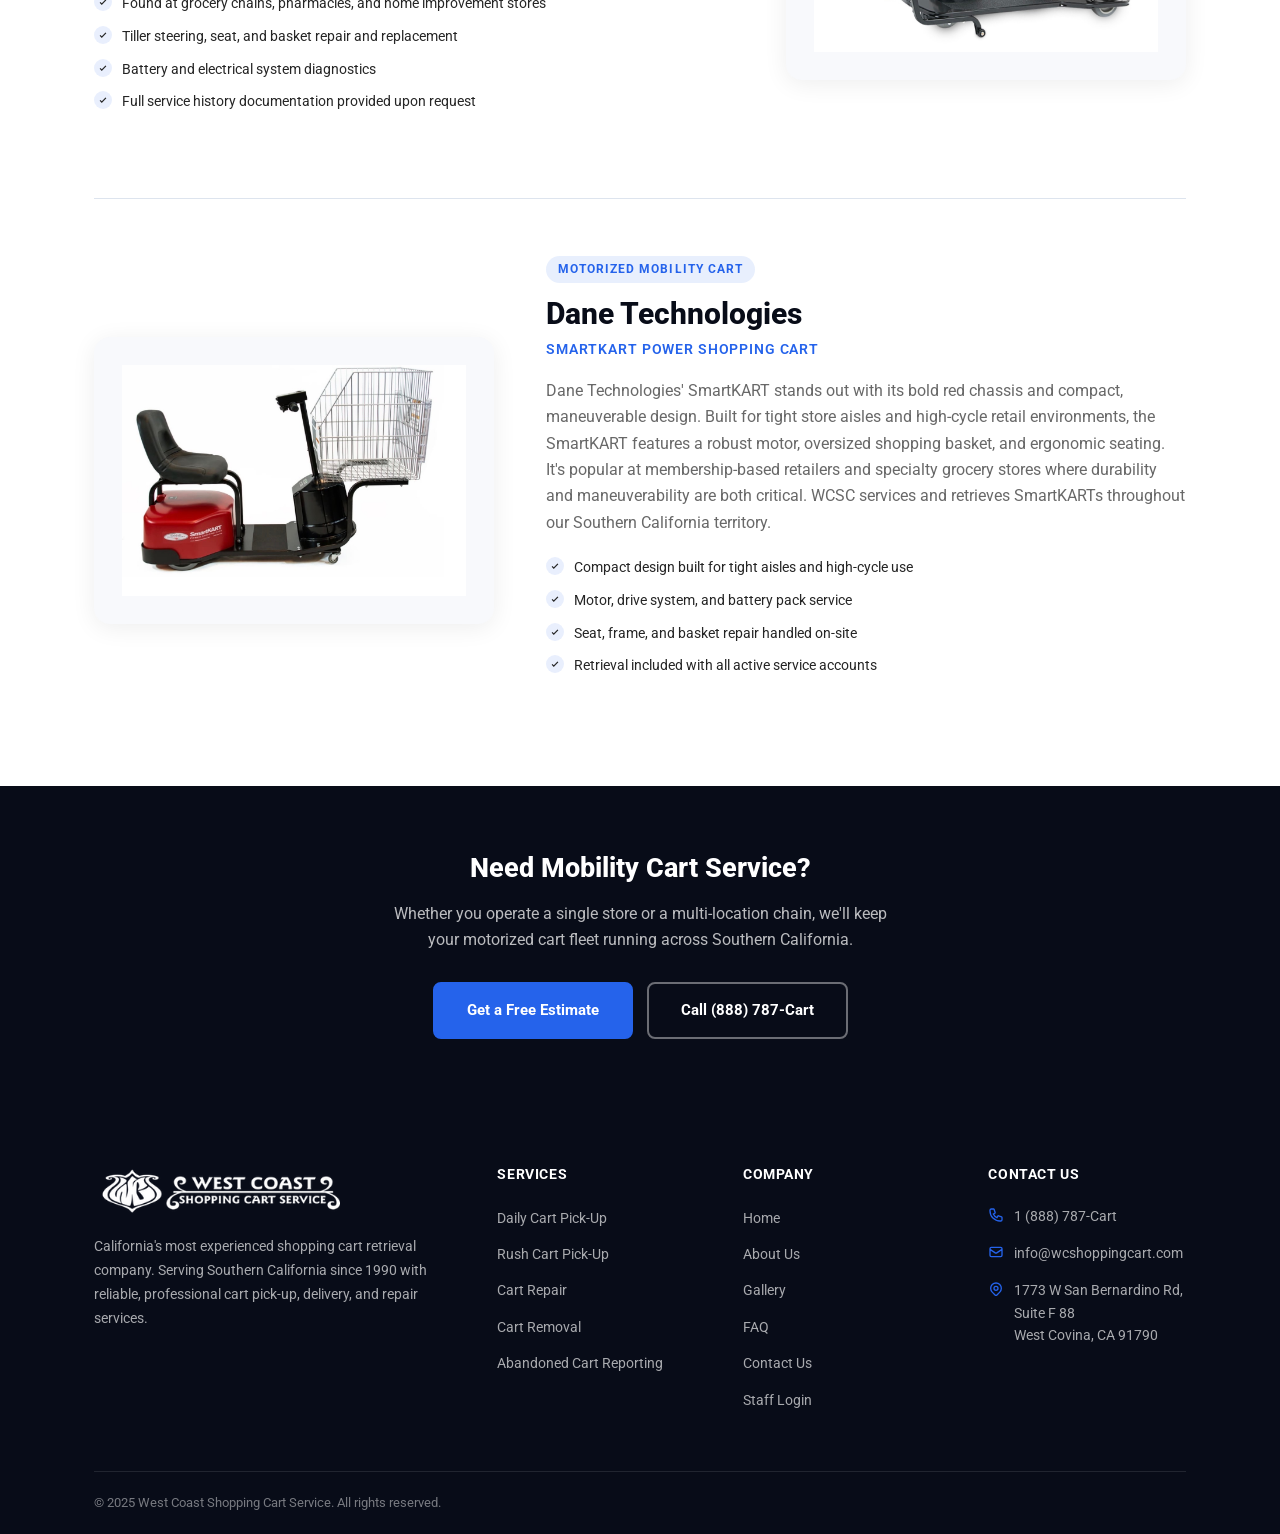
<file: handicap-carts.html>
<!DOCTYPE html>
<html lang="en">
<head>
  <meta charset="UTF-8">
  <meta name="viewport" content="width=device-width, initial-scale=1.0">
  <title>Handicap & Mobility Cart Service | West Coast Shopping Cart Service</title>
  <meta name="description" content="West Coast Shopping Cart Service repairs, services, and retrieves handicap and motorized mobility shopping carts — Mart, Amigo, and Dane SmartKART — across Southern California.">
  <link rel="preconnect" href="https://fonts.googleapis.com">
  <link rel="preconnect" href="https://fonts.gstatic.com" crossorigin>
  <link href="https://fonts.googleapis.com/css2?family=Roboto:wght@300;400;500;700;800&display=swap" rel="stylesheet">
  <link rel="stylesheet" href="styles.css">
  <style>
    .hc-hero {
      background: linear-gradient(rgba(4,8,20,0.78), rgba(4,8,20,0.78)),
        url('hero section photo.jpeg') center 40%/cover no-repeat;
      padding: 64px 0 56px;
      text-align: center;
      color: #fff;
    }
    .hc-hero h1 { font-size: clamp(1.9rem, 4vw, 2.7rem); font-weight: 800; margin-bottom: 12px; }
    .hc-hero p  { font-size: 1.05rem; opacity: .82; max-width: 600px; margin: 0 auto; line-height: 1.65; }
    .hc-hero-badge {
      display: inline-flex; align-items: center; gap: 8px;
      background: rgba(37,99,235,.25); border: 1px solid rgba(37,99,235,.5);
      color: #93c5fd; font-size: .78rem; font-weight: 700; letter-spacing: .08em;
      text-transform: uppercase; padding: 6px 16px; border-radius: 50px; margin-bottom: 18px;
    }

    .hc-intro {
      background: var(--light);
      padding: 48px 0 40px;
      text-align: center;
    }
    .hc-intro-title { font-size: 1.25rem; font-weight: 700; color: var(--navy); margin-bottom: 10px; }
    .hc-intro p { max-width: 720px; margin: 0 auto; font-size: 1rem; color: var(--gray); line-height: 1.7; }

    /* Brand sections */
    .brands-section { background: #fff; padding: 64px 0 80px; }
    .brands-grid { display: flex; flex-direction: column; gap: 56px; }

    .brand-row {
      display: grid;
      grid-template-columns: 400px 1fr;
      gap: 52px;
      align-items: center;
    }
    .brand-row.reverse { grid-template-columns: 1fr 400px; }
    .brand-row.reverse .brand-photo-col { order: 2; }
    .brand-row.reverse .brand-info-col  { order: 1; }

    .brand-photo-col {
      background: #f8f9fc;
      border-radius: 16px;
      overflow: hidden;
      box-shadow: 0 4px 24px rgba(0,0,0,.07);
      padding: 28px;
      display: flex; align-items: center; justify-content: center;
    }
    .brand-photo-col img {
      width: 100%; height: auto;
      display: block;
      object-fit: contain;
    }

    .brand-badge {
      display: inline-block;
      background: rgba(37,99,235,.1); color: var(--orange);
      font-size: .72rem; font-weight: 700; letter-spacing: .09em;
      text-transform: uppercase; padding: 4px 12px; border-radius: 50px;
      margin-bottom: 14px;
    }
    .brand-name { font-size: 1.9rem; font-weight: 800; color: var(--navy); margin-bottom: 6px; line-height: 1.15; }
    .brand-tagline { font-size: .9rem; font-weight: 600; color: var(--orange); text-transform: uppercase; letter-spacing: .06em; margin-bottom: 16px; }
    .brand-desc { color: var(--gray); line-height: 1.7; font-size: .97rem; margin-bottom: 20px; }
    .brand-features { list-style: none; padding: 0; margin: 0 0 28px; display: flex; flex-direction: column; gap: 9px; }
    .brand-features li { display: flex; align-items: flex-start; gap: 10px; font-size: .9rem; color: var(--dark); }
    .brand-features li .chk {
      flex-shrink: 0; width: 18px; height: 18px;
      background: rgba(37,99,235,.1); border-radius: 50%;
      display: flex; align-items: center; justify-content: center; margin-top: 1px;
    }
    .brand-divider { border: none; border-top: 1px solid var(--border); }

    .hc-cta { background: var(--navy); color: #fff; padding: 60px 0; text-align: center; }
    .hc-cta h2 { font-size: 1.7rem; font-weight: 800; margin-bottom: 10px; }
    .hc-cta p  { opacity: .72; margin-bottom: 28px; max-width: 520px; margin-left: auto; margin-right: auto; }
    .hc-cta-btns { display: flex; gap: 14px; justify-content: center; flex-wrap: wrap; }

    @media (max-width: 900px) {
      .brand-row, .brand-row.reverse { grid-template-columns: 1fr; gap: 28px; }
      .brand-row.reverse .brand-photo-col,
      .brand-row.reverse .brand-info-col { order: unset; }
      .brand-photo-col { max-width: 380px; margin: 0 auto; width: 100%; }
      .brand-name { font-size: 1.5rem; }
    }
  </style>
</head>
<body>

  <!-- ══ TOP BAR ══ -->
  <div class="topbar">
    <div class="container">
      <div class="topbar-left">
        <span class="topbar-item">
          <svg width="14" height="14" fill="none" stroke="currentColor" stroke-width="2" viewBox="0 0 24 24"><path d="M17.657 16.657L13.414 20.9a2 2 0 01-2.828 0l-4.243-4.243a8 8 0 1111.314 0z"/><circle cx="12" cy="11" r="3"/></svg>
          1773 W San Bernardino Rd, Suite F 88, West Covina, CA 91790
        </span>
        <span class="topbar-item">
          <svg width="14" height="14" fill="none" stroke="currentColor" stroke-width="2" viewBox="0 0 24 24"><path d="M3 8l7.89 5.26a2 2 0 002.22 0L21 8M5 19h14a2 2 0 002-2V7a2 2 0 00-2-2H5a2 2 0 00-2 2v10a2 2 0 002 2z"/></svg>
          <a href="mailto:info@wcshoppingcart.com">info@wcshoppingcart.com</a>
        </span>
      </div>
      <div class="topbar-right">
        <span class="topbar-item">Serving Southern California</span>
        <span class="topbar-item">
          <svg width="14" height="14" fill="none" stroke="currentColor" stroke-width="2" viewBox="0 0 24 24"><path d="M3 5a2 2 0 012-2h3.28a1 1 0 01.948.684l1.498 4.493a1 1 0 01-.502 1.21l-2.257 1.13a11.042 11.042 0 005.516 5.516l1.13-2.257a1 1 0 011.21-.502l4.493 1.498a1 1 0 01.684.949V19a2 2 0 01-2 2h-1C9.716 21 3 14.284 3 6V5z"/></svg>
          <a href="tel:18887872278">1 (888) 787-Cart</a>
        </span>
      </div>
    </div>
  </div>

  <!-- ══ HEADER ══ -->
  <header class="site-header">
    <div class="container">
      <div class="header-inner">
        <a href="index.html" class="logo-wrap" aria-label="West Coast Shopping Cart Service">
          <img src="wcshopping cart logo.webp" alt="West Coast Shopping Cart Service Logo">
        </a>
        <button class="nav-toggle" id="navToggle" aria-label="Toggle navigation">
          <span></span><span></span><span></span>
        </button>
        <nav>
          <ul class="nav-list" id="navList">
            <li><a href="index.html">Home</a></li>
            <li><a href="index.html#services">Services</a></li>
            <li><a href="index.html#about">About Us</a></li>
            <li><a href="gallery.html">Gallery</a></li>
            <li><a href="index.html#contact">Contact</a></li>
            <li class="nav-cta"><a href="index.html#contact">Get a Free Estimate</a></li>
          </ul>
        </nav>
      </div>
    </div>
  </header>

  <!-- ══ HERO ══ -->
  <div class="hc-hero">
    <div class="container">
      <div class="hc-hero-badge">
        <svg width="14" height="14" fill="none" stroke="currentColor" stroke-width="2.5" viewBox="0 0 24 24"><path d="M9 12l2 2 4-4m5.618-4.016A11.955 11.955 0 0112 2.944a11.955 11.955 0 01-8.618 3.04A12.02 12.02 0 003 9c0 5.591 3.824 10.29 9 11.622 5.176-1.332 9-6.03 9-11.622 0-1.042-.133-2.052-.382-3.016z"/></svg>
        Authorized Service Provider
      </div>
      <h1>Handicap &amp; Mobility Cart Service</h1>
      <p>We service, repair, and retrieve motorized handicap shopping carts for retailers across Southern California — keeping your accessibility fleet running and your customers taken care of.</p>
    </div>
  </div>

  <!-- ══ INTRO ══ -->
  <div class="hc-intro">
    <div class="container">
      <p class="hc-intro-title">What are motorized shopping carts?</p>
      <p>Motorized or power shopping carts give customers with mobility limitations the ability to shop independently. These electric vehicles combine a standard shopping basket with a seated, self-propelled scooter base. West Coast Shopping Cart Service is equipped to service, repair, and retrieve the three most common brands found in Southern California retail stores — Mart, Amigo, and Dane Technologies SmartKART.</p>
    </div>
  </div>

  <!-- ══ BRANDS ══ -->
  <section class="brands-section">
    <div class="container">
      <div class="brands-grid">

        <!-- ── Mart ── -->
        <div class="brand-row">
          <div class="brand-photo-col">
            <img src="Mart handicap cart.jpeg" alt="Mart motorized handicap shopping cart" loading="lazy">
          </div>
          <div class="brand-info-col">
            <span class="brand-badge">Motorized Mobility Cart</span>
            <div class="brand-name">Mart Cart</div>
            <div class="brand-tagline">Electric Power Shopping Cart</div>
            <p class="brand-desc">The Mart Cart is one of the most widely used motorized shopping carts in North America and a staple at major retailers like Walmart and Sam's Club. Built with a sturdy black steel frame, padded seat, and full-size wire shopping basket, the Mart Cart is designed for heavy daily use in high-traffic retail environments. West Coast Shopping Cart Service can service, repair, and retrieve Mart Carts across our entire Southern California coverage area.</p>
            <ul class="brand-features">
              <li>
                <span class="chk"><svg width="10" height="10" fill="none" stroke="currentColor" stroke-width="3" viewBox="0 0 24 24"><path d="M5 13l4 4L19 7"/></svg></span>
                Common at Walmart, Sam's Club, and large-format retail
              </li>
              <li>
                <span class="chk"><svg width="10" height="10" fill="none" stroke="currentColor" stroke-width="3" viewBox="0 0 24 24"><path d="M5 13l4 4L19 7"/></svg></span>
                Battery service, charging system checks, and motor repair
              </li>
              <li>
                <span class="chk"><svg width="10" height="10" fill="none" stroke="currentColor" stroke-width="3" viewBox="0 0 24 24"><path d="M5 13l4 4L19 7"/></svg></span>
                Basket, seat, and frame repairs handled on-site
              </li>
              <li>
                <span class="chk"><svg width="10" height="10" fill="none" stroke="currentColor" stroke-width="3" viewBox="0 0 24 24"><path d="M5 13l4 4L19 7"/></svg></span>
                Retrieval from off-site locations included in service routes
              </li>
            </ul>
          </div>
        </div>

        <hr class="brand-divider">

        <!-- ── Amigo ── -->
        <div class="brand-row reverse">
          <div class="brand-photo-col">
            <img src="Amigo handicap cart.jpeg" alt="Amigo motorized handicap shopping cart" loading="lazy">
          </div>
          <div class="brand-info-col">
            <span class="brand-badge">Motorized Mobility Cart</span>
            <div class="brand-name">Amigo</div>
            <div class="brand-tagline">The Original Power Shopping Cart</div>
            <p class="brand-desc">Amigo Mobility International pioneered the powered shopping cart and has been the industry standard for decades. Recognizable by its green Amigo logo and distinctive tiller-style steering column, the Amigo cart is built for reliability and ease of use. It's a common sight at grocery chains, pharmacies, and home improvement stores throughout Southern California. We service all Amigo models and carry common replacement parts.</p>
            <ul class="brand-features">
              <li>
                <span class="chk"><svg width="10" height="10" fill="none" stroke="currentColor" stroke-width="3" viewBox="0 0 24 24"><path d="M5 13l4 4L19 7"/></svg></span>
                Found at grocery chains, pharmacies, and home improvement stores
              </li>
              <li>
                <span class="chk"><svg width="10" height="10" fill="none" stroke="currentColor" stroke-width="3" viewBox="0 0 24 24"><path d="M5 13l4 4L19 7"/></svg></span>
                Tiller steering, seat, and basket repair and replacement
              </li>
              <li>
                <span class="chk"><svg width="10" height="10" fill="none" stroke="currentColor" stroke-width="3" viewBox="0 0 24 24"><path d="M5 13l4 4L19 7"/></svg></span>
                Battery and electrical system diagnostics
              </li>
              <li>
                <span class="chk"><svg width="10" height="10" fill="none" stroke="currentColor" stroke-width="3" viewBox="0 0 24 24"><path d="M5 13l4 4L19 7"/></svg></span>
                Full service history documentation provided upon request
              </li>
            </ul>
          </div>
        </div>

        <hr class="brand-divider">

        <!-- ── Dane ── -->
        <div class="brand-row">
          <div class="brand-photo-col">
            <img src="Dane handicap cart.jpeg" alt="Dane Technologies SmartKART motorized shopping cart" loading="lazy">
          </div>
          <div class="brand-info-col">
            <span class="brand-badge">Motorized Mobility Cart</span>
            <div class="brand-name">Dane Technologies</div>
            <div class="brand-tagline">SmartKART Power Shopping Cart</div>
            <p class="brand-desc">Dane Technologies' SmartKART stands out with its bold red chassis and compact, maneuverable design. Built for tight store aisles and high-cycle retail environments, the SmartKART features a robust motor, oversized shopping basket, and ergonomic seating. It's popular at membership-based retailers and specialty grocery stores where durability and maneuverability are both critical. WCSC services and retrieves SmartKARTs throughout our Southern California territory.</p>
            <ul class="brand-features">
              <li>
                <span class="chk"><svg width="10" height="10" fill="none" stroke="currentColor" stroke-width="3" viewBox="0 0 24 24"><path d="M5 13l4 4L19 7"/></svg></span>
                Compact design built for tight aisles and high-cycle use
              </li>
              <li>
                <span class="chk"><svg width="10" height="10" fill="none" stroke="currentColor" stroke-width="3" viewBox="0 0 24 24"><path d="M5 13l4 4L19 7"/></svg></span>
                Motor, drive system, and battery pack service
              </li>
              <li>
                <span class="chk"><svg width="10" height="10" fill="none" stroke="currentColor" stroke-width="3" viewBox="0 0 24 24"><path d="M5 13l4 4L19 7"/></svg></span>
                Seat, frame, and basket repair handled on-site
              </li>
              <li>
                <span class="chk"><svg width="10" height="10" fill="none" stroke="currentColor" stroke-width="3" viewBox="0 0 24 24"><path d="M5 13l4 4L19 7"/></svg></span>
                Retrieval included with all active service accounts
              </li>
            </ul>
          </div>
        </div>

      </div>
    </div>
  </section>

  <!-- ══ CTA ══ -->
  <div class="hc-cta">
    <div class="container">
      <h2>Need Mobility Cart Service?</h2>
      <p>Whether you operate a single store or a multi-location chain, we'll keep your motorized cart fleet running across Southern California.</p>
      <div class="hc-cta-btns">
        <a href="index.html#contact" class="btn btn-primary">Get a Free Estimate</a>
        <a href="tel:18887872278" class="btn btn-outline-nav" style="border-color:rgba(255,255,255,.4);color:#fff;">Call (888) 787-Cart</a>
      </div>
    </div>
  </div>

  <!-- ══ FOOTER ══ -->
  <footer class="site-footer">
    <div class="container">
      <div class="footer-grid">
        <div class="footer-brand">
          <img src="wcshopping cart logo.webp" alt="West Coast Shopping Cart Service">
          <p>California's most experienced shopping cart retrieval company. Serving Southern California since 1990 with reliable, professional cart pick-up, delivery, and repair services.</p>
        </div>
        <div class="footer-col">
          <h4>Services</h4>
          <ul class="footer-links">
            <li><a href="index.html#services">Daily Cart Pick-Up</a></li>
            <li><a href="index.html#services">Rush Cart Pick-Up</a></li>
            <li><a href="index.html#services">Cart Repair</a></li>
            <li><a href="index.html#services">Cart Removal</a></li>
            <li><a href="index.html#services">Abandoned Cart Reporting</a></li>
          </ul>
        </div>
        <div class="footer-col">
          <h4>Company</h4>
          <ul class="footer-links">
            <li><a href="index.html">Home</a></li>
            <li><a href="index.html#about">About Us</a></li>
            <li><a href="gallery.html">Gallery</a></li>
            <li><a href="index.html#faq">FAQ</a></li>
            <li><a href="index.html#contact">Contact Us</a></li>
            <li><a href="/admin.html">Staff Login</a></li>
          </ul>
        </div>
        <div class="footer-col">
          <h4>Contact Us</h4>
          <div class="footer-contact-item">
            <svg width="16" height="16" fill="none" stroke="currentColor" stroke-width="2" viewBox="0 0 24 24"><path d="M3 5a2 2 0 012-2h3.28a1 1 0 01.948.684l1.498 4.493a1 1 0 01-.502 1.21l-2.257 1.13a11.042 11.042 0 005.516 5.516l1.13-2.257a1 1 0 011.21-.502l4.493 1.498a1 1 0 01.684.949V19a2 2 0 01-2 2h-1C9.716 21 3 14.284 3 6V5z"/></svg>
            <span><a href="tel:18887872278" style="color:rgba(255,255,255,.65);">1 (888) 787-Cart</a></span>
          </div>
          <div class="footer-contact-item">
            <svg width="16" height="16" fill="none" stroke="currentColor" stroke-width="2" viewBox="0 0 24 24"><path d="M3 8l7.89 5.26a2 2 0 002.22 0L21 8M5 19h14a2 2 0 002-2V7a2 2 0 00-2-2H5a2 2 0 00-2 2v10a2 2 0 002 2z"/></svg>
            <span><a href="mailto:info@wcshoppingcart.com" style="color:rgba(255,255,255,.65);">info@wcshoppingcart.com</a></span>
          </div>
          <div class="footer-contact-item">
            <svg width="16" height="16" fill="none" stroke="currentColor" stroke-width="2" viewBox="0 0 24 24"><path d="M17.657 16.657L13.414 20.9a2 2 0 01-2.828 0l-4.243-4.243a8 8 0 1111.314 0z"/><circle cx="12" cy="11" r="3"/></svg>
            <span>1773 W San Bernardino Rd, Suite F 88<br>West Covina, CA 91790</span>
          </div>
        </div>
      </div>
      <div class="footer-bottom">
        <span>&copy; 2025 West Coast Shopping Cart Service. All rights reserved.</span>
      </div>
    </div>
  </footer>

  <script>
    document.getElementById('navToggle').addEventListener('click', function() {
      document.getElementById('navList').classList.toggle('open');
      this.classList.toggle('open');
    });
  </script>

</body>
</html>
</file>
<file: styles.css>
/* ================================================
   West Coast Shopping Cart Service - Stylesheet
   Colors: #1a5fb4 (primary), #080c18 (dark), #2563eb (blue accent), #fff (white)
   ================================================ */

*, *::before, *::after { box-sizing: border-box; margin: 0; padding: 0; }

:root {
  --blue:    #1a5fb4;
  --navy:    #080c18;
  --orange:  #2563eb;
  --white:   #ffffff;
  --light:   #f4f7fb;
  --gray:    #686868;
  --border:  #dde4ee;
  --shadow:  0 4px 24px rgba(21,70,122,.12);
  --radius:  8px;
  --font:    'Roboto', sans-serif;
}

html { scroll-behavior: smooth; }
body { font-family: var(--font); color: #252525; background: var(--white); line-height: 1.65; }

a { color: var(--blue); text-decoration: none; }
a:hover { color: var(--orange); }

img { max-width: 100%; display: block; }

/* ── Utilities ── */
.container { max-width: 1140px; margin: 0 auto; padding: 0 24px; }
.section { padding: 80px 0; }
.section--light { background: var(--light); }
.text-center { text-align: center; }

.btn {
  display: inline-block;
  padding: 14px 32px;
  border-radius: var(--radius);
  font-family: var(--font);
  font-weight: 700;
  font-size: .95rem;
  cursor: pointer;
  border: 2px solid transparent;
  transition: all .22s ease;
  text-align: center;
}
.btn-primary { background: var(--orange); color: var(--white); border-color: var(--orange); }
.btn-primary:hover { background: #1d4ed8; border-color: #1d4ed8; color: var(--white); }
.btn-outline { background: transparent; color: var(--white); border-color: var(--white); }
.btn-outline:hover { background: var(--white); color: var(--blue); }
.btn-blue { background: var(--blue); color: var(--white); border-color: var(--blue); }
.btn-blue:hover { background: var(--navy); border-color: var(--navy); color: var(--white); }

.section-label {
  display: inline-block;
  font-size: .78rem;
  font-weight: 700;
  letter-spacing: .12em;
  text-transform: uppercase;
  color: var(--orange);
  margin-bottom: 10px;
}
.section-title {
  font-size: clamp(1.6rem, 3vw, 2.2rem);
  font-weight: 700;
  color: var(--navy);
  line-height: 1.25;
  margin-bottom: 16px;
}
.section-sub {
  font-size: 1.05rem;
  color: var(--gray);
  max-width: 640px;
  margin: 0 auto 48px;
}

/* ── Top bar ── */
.topbar {
  background: var(--navy);
  color: rgba(255,255,255,.8);
  font-size: .82rem;
  padding: 8px 0;
}
.topbar .container {
  display: flex;
  justify-content: space-between;
  align-items: center;
  gap: 12px;
  flex-wrap: wrap;
}
.topbar a { color: rgba(255,255,255,.85); }
.topbar a:hover { color: var(--white); }
.topbar-left, .topbar-right { display: flex; align-items: center; gap: 20px; flex-wrap: wrap; }
.topbar-item { display: flex; align-items: center; gap: 6px; }
.topbar-item svg { flex-shrink: 0; }

/* ── Header / Nav ── */
.site-header {
  position: sticky;
  top: 0;
  z-index: 100;
  background: var(--white);
  box-shadow: 0 2px 12px rgba(0,0,0,.08);
}
.header-inner {
  display: flex;
  align-items: center;
  justify-content: space-between;
  padding: 14px 0;
  gap: 24px;
}
.logo-wrap { display: flex; align-items: center; flex-shrink: 0; }
.logo-wrap img { height: 60px; width: auto; object-fit: contain; }

.nav-list {
  display: flex;
  list-style: none;
  gap: 4px;
  align-items: center;
}
.nav-list a {
  display: block;
  padding: 8px 14px;
  font-size: .9rem;
  font-weight: 500;
  color: #252525;
  border-radius: 6px;
  transition: background .18s, color .18s;
}
.nav-list a:hover { background: var(--light); color: var(--blue); }
.nav-list .nav-cta a {
  background: var(--orange);
  color: var(--white);
  font-weight: 700;
  padding: 8px 18px;
}
.nav-list .nav-cta a:hover { background: #1d4ed8; color: var(--white); }

.nav-toggle {
  display: none;
  flex-direction: column;
  gap: 5px;
  cursor: pointer;
  padding: 6px;
  background: none;
  border: none;
}
.nav-toggle span {
  display: block;
  width: 24px;
  height: 2px;
  background: var(--navy);
  border-radius: 2px;
  transition: all .22s;
}

/* ── Hero ── */
.hero {
  position: relative;
  background: linear-gradient(rgba(4,8,20,0.65), rgba(4,8,20,0.65)),
    url('hero section photo.jpeg') center 40%/cover no-repeat;
  color: var(--white);
  padding: 100px 0 96px;
  overflow: hidden;
}

/* Animated circle rings background */
.hero-circles {
  position: absolute;
  inset: 0;
  pointer-events: none;
  z-index: 0;
  overflow: hidden;
  display: flex;
  align-items: center;
  justify-content: center;
}


/* Radial glow blobs */
.hero::after {
  content: '';
  position: absolute;
  inset: 0;
  background:
    radial-gradient(ellipse 70% 50% at 30% 60%, rgba(26,95,180,.50) 0%, transparent 70%),
    radial-gradient(ellipse 50% 40% at 75% 30%, rgba(37,99,235,.30) 0%, transparent 65%),
    radial-gradient(ellipse 40% 35% at 55% 80%, rgba(37,99,235,.15) 0%, transparent 60%);
  pointer-events: none;
  z-index: 0;
}

/* Rotating circle rings */
.hero-circle-ring {
  position: absolute;
  border-radius: 50%;
  border: 2px solid transparent;
  background: linear-gradient(135deg, transparent, transparent) padding-box;
}

.hero-circle-ring:nth-child(1) {
  width: 520px; height: 520px;
  border-color: rgba(21,70,122,0.6);
  background: linear-gradient(135deg, rgba(21,70,122,0.15), transparent) padding-box;
  animation: ringRotate 6s ease-in-out infinite, ringPulse 6s ease-in-out infinite;
}
.hero-circle-ring:nth-child(2) {
  width: 520px; height: 520px;
  border-color: rgba(29,106,178,0.45);
  background: linear-gradient(135deg, rgba(29,106,178,0.08), transparent) padding-box;
  animation: ringRotate 6s ease-in-out infinite 0.4s, ringPulse2 6s ease-in-out infinite 0.4s;
}
.hero-circle-ring:nth-child(3) {
  width: 520px; height: 520px;
  border-color: rgba(100,150,200,0.25);
  animation: ringRotate 6s ease-in-out infinite 0.8s, ringPulse3 6s ease-in-out infinite 0.8s;
}

@keyframes ringRotate {
  0%, 100% { transform: rotate(0deg) scale(1); opacity: 0.8; }
  50% { transform: rotate(180deg) scale(1.07); opacity: 1; }
}
@keyframes ringPulse {
  0%, 100% { transform: rotate(0deg) scale(1); }
  50% { transform: rotate(180deg) scale(1.05); }
}
@keyframes ringPulse2 {
  0%, 100% { transform: rotate(0deg) scale(1); }
  50% { transform: rotate(180deg) scale(1.1); }
}
@keyframes ringPulse3 {
  0%, 100% { transform: rotate(0deg) scale(1); }
  50% { transform: rotate(180deg) scale(1.15); }
}

/* Decorative SVG art layer */
.hero-bg-decor {
  position: absolute;
  inset: 0;
  pointer-events: none;
  z-index: 0;
  overflow: hidden;
}
.hero-bg-decor svg { width: 100%; height: 100%; }
.hero-inner {
  position: relative;
  z-index: 1;
  display: flex;
  flex-direction: column;
  align-items: center;
  text-align: center;
  max-width: 820px;
  margin: 0 auto;
}
.hero-badge {
  display: inline-flex;
  align-items: center;
  gap: 8px;
  background: rgba(255,255,255,.12);
  border: 1px solid rgba(255,255,255,.25);
  border-radius: 50px;
  padding: 6px 16px;
  font-size: .8rem;
  font-weight: 600;
  letter-spacing: .05em;
  text-transform: uppercase;
  margin-bottom: 20px;
  color: rgba(255,255,255,.9);
}
.hero h1 {
  font-size: clamp(2rem, 4vw, 3rem);
  font-weight: 800;
  line-height: 1.18;
  margin-bottom: 20px;
  color: var(--white);
}
.hero h1 span { color: #2563eb; }
.hero-desc {
  font-size: 1.08rem;
  opacity: .88;
  margin-bottom: 36px;
  max-width: 620px;
}
.hero-actions { display: flex; gap: 14px; flex-wrap: wrap; justify-content: center; }
.hero-stats {
  display: flex;
  gap: 40px;
  margin-top: 48px;
  flex-wrap: wrap;
  justify-content: center;
}
.hero-stat-num {
  font-size: 2rem;
  font-weight: 800;
  color: #2563eb;
  display: block;
}
.hero-stat-lbl { font-size: .8rem; opacity: .75; text-transform: uppercase; letter-spacing: .08em; }

.hero-visual {
  display: flex;
  align-items: center;
  justify-content: center;
}
.hero-card {
  background: rgba(255,255,255,.1);
  border: 1px solid rgba(255,255,255,.18);
  border-radius: 12px;
  padding: 20px 24px;
  display: flex;
  align-items: flex-start;
  gap: 16px;
  backdrop-filter: blur(10px);
}
.hero-card-icon {
  width: 44px;
  height: 44px;
  border-radius: 10px;
  background: var(--orange);
  display: flex;
  align-items: center;
  justify-content: center;
  flex-shrink: 0;
}
.hero-card-icon svg { color: var(--white); }
.hero-card-title { font-weight: 700; color: var(--white); margin-bottom: 4px; }
.hero-card-text { font-size: .85rem; opacity: .78; color: var(--white); }

/* ── Trust bar ── */
.trust-bar {
  background: var(--blue);
  color: var(--white);
  padding: 20px 0;
}
.trust-bar .container {
  display: flex;
  justify-content: space-around;
  flex-wrap: wrap;
  gap: 16px;
}
.trust-item {
  display: flex;
  align-items: center;
  gap: 10px;
  font-size: .9rem;
  font-weight: 500;
}
.trust-item svg { opacity: .85; flex-shrink: 0; }

/* ── Services ── */
.services-grid {
  display: grid;
  grid-template-columns: repeat(3, 1fr);
  gap: 28px;
  margin-top: 0;
}
.service-card {
  background: var(--white);
  border: 1px solid var(--border);
  border-radius: 12px;
  padding: 32px 28px;
  transition: box-shadow .22s, transform .22s;
  position: relative;
  display: flex;
  flex-direction: column;
}
.service-card::before {
  content: '';
  position: absolute;
  top: 0; left: 0; right: 0;
  height: 4px;
  background: var(--blue);
  border-radius: 12px 12px 0 0;
  transform: scaleX(0);
  transition: transform .22s;
}
.service-card:hover { box-shadow: var(--shadow); transform: translateY(-4px); }
.service-card:hover::before { transform: scaleX(1); }
.service-card p { flex: 1; }
.service-icon {
  width: 56px;
  height: 56px;
  border-radius: 12px;
  background: var(--light);
  display: flex;
  align-items: center;
  justify-content: center;
  margin-bottom: 20px;
  color: var(--blue);
}
.service-card h3 { font-size: 1.1rem; font-weight: 700; color: var(--navy); margin-bottom: 10px; }
.service-card p { font-size: .9rem; color: var(--gray); line-height: 1.6; margin-bottom: 20px; }
.service-link { font-size: .88rem; font-weight: 700; color: var(--orange); display: flex; align-items: center; gap: 6px; }
.service-link:hover { color: var(--blue); gap: 10px; }

/* ── About ── */
.about-grid {
  display: grid;
  grid-template-columns: 1fr 1fr;
  gap: 64px;
  align-items: center;
}
.about-img-wrap {
  position: relative;
  border-radius: 12px;
  overflow: hidden;
}
.about-img-wrap img {
  width: 100%;
  height: auto;
  border-radius: 12px;
  display: block;
}
.about-badge {
  position: absolute;
  bottom: 24px;
  right: -20px;
  background: var(--orange);
  color: var(--white);
  border-radius: 10px;
  padding: 16px 22px;
  text-align: center;
  box-shadow: 0 8px 24px rgba(37,99,235,.35);
}
.about-badge-num { font-size: 2rem; font-weight: 800; display: block; }
.about-badge-txt { font-size: .78rem; font-weight: 600; opacity: .9; text-transform: uppercase; letter-spacing: .06em; }
.about-content .section-title { text-align: left; }
.about-content p { color: var(--gray); margin-bottom: 16px; }
.about-list { list-style: none; margin: 24px 0; }
.about-list li {
  display: flex;
  align-items: flex-start;
  gap: 12px;
  padding: 10px 0;
  border-bottom: 1px solid var(--border);
  font-size: .95rem;
  color: #252525;
}
.about-list li:last-child { border-bottom: none; }
.about-list .check {
  width: 22px;
  height: 22px;
  background: #e8f3ff;
  border-radius: 50%;
  display: flex;
  align-items: center;
  justify-content: center;
  flex-shrink: 0;
  color: var(--blue);
  margin-top: 1px;
}

/* ── Service Area ── */
.area-section { background: var(--navy); color: var(--white); }
.area-inner {
  display: grid;
  grid-template-columns: 1fr 1fr;
  gap: 64px;
  align-items: center;
}
.area-section .section-title { color: var(--white); text-align: left; }
.area-section .section-label { color: #2563eb; }
.area-section p { color: rgba(255,255,255,.75); margin-bottom: 16px; }
.area-cities {
  display: flex;
  flex-wrap: wrap;
  gap: 10px;
  margin: 28px 0;
}
.city-tag {
  background: rgba(255,255,255,.1);
  border: 1px solid rgba(255,255,255,.18);
  border-radius: 50px;
  padding: 6px 16px;
  font-size: .82rem;
  color: rgba(255,255,255,.85);
}
/* ── Interactive California Map ── */
.area-map {
  position: relative;
  text-align: center;
  padding: 0;
  background: transparent;
  border: none;
}
.ca-map {
  width: 100%;
  max-width: 340px;
  margin: 0 auto;
  display: block;
  overflow: visible;
}
.ca-service-zone {
  animation: svcZonePulse 4s ease-in-out infinite;
}
@keyframes svcZonePulse {
  0%, 100% { opacity: 1; }
  50%       { opacity: 0.6; }
}
.ca-route {
  animation: routeDraw 3s linear infinite;
}
@keyframes routeDraw {
  0%   { stroke-dashoffset: 0; }
  100% { stroke-dashoffset: -40; }
}
.pin-pulse {
  fill: rgba(37,99,235,0.35);
  transform-box: fill-box;
  transform-origin: center;
  animation: mapPingOut 2.6s ease-out infinite;
}
@keyframes mapPingOut {
  0%   { transform: scale(1);   opacity: 0.8; }
  100% { transform: scale(3.4); opacity: 0; }
}
.pin-dot {
  fill: #2563eb;
  stroke: rgba(255,255,255,0.85);
  stroke-width: 1.5;
  transition: fill .2s;
}
.pin-dot.pin-extended {
  fill: rgba(255,255,255,0.45);
  stroke: rgba(255,255,255,0.5);
}
.map-pin { cursor: pointer; }
.map-pin:hover .pin-dot {
  fill: #ffffff;
  filter: drop-shadow(0 0 8px rgba(37,99,235,1));
}
.map-pin:hover .pin-pulse {
  fill: rgba(255,255,255,0.3);
}
.pin-lbl {
  font-family: 'Roboto', sans-serif;
  font-size: 9px;
  font-weight: 700;
  fill: rgba(255,255,255,0.9);
  pointer-events: none;
}
.map-pin:hover .pin-lbl,
.map-pin:focus .pin-lbl { fill: #ffffff; }
.map-pin:focus { outline: 2px solid #fff; outline-offset: 3px; border-radius: 50%; }
.map-pin { cursor: pointer; }
.map-tooltip-html {
  position: absolute;
  background: #ffffff;
  border-radius: 8px;
  padding: 8px 14px;
  box-shadow: 0 6px 24px rgba(0,0,0,0.28);
  font-size: .8rem;
  pointer-events: none;
  opacity: 0;
  transition: opacity .18s;
  transform: translateX(-50%) translateY(6px);
  white-space: nowrap;
  z-index: 20;
  color: var(--navy);
  line-height: 1.4;
  top: 0;
  left: 0;
}
.map-tooltip-html::after {
  content: '';
  position: absolute;
  bottom: -6px;
  left: 50%;
  transform: translateX(-50%);
  border: 6px solid transparent;
  border-bottom: none;
  border-top-color: #ffffff;
}
.map-tooltip-html.visible {
  opacity: 1;
}
.map-tooltip-html strong {
  display: block;
  color: var(--blue);
  font-size: .85rem;
  margin-bottom: 1px;
}
.map-tooltip-html span {
  color: #16a34a;
  font-weight: 700;
  font-size: .78rem;
}
.map-stats {
  display: flex;
  justify-content: center;
  gap: 28px;
  margin-top: 18px;
}
.map-stat { text-align: center; }
.map-stat-num {
  display: block;
  font-size: 1.3rem;
  font-weight: 800;
  color: #2563eb;
  line-height: 1;
}
.map-stat-lbl {
  display: block;
  font-size: .68rem;
  color: rgba(255,255,255,0.55);
  text-transform: uppercase;
  letter-spacing: .08em;
  margin-top: 3px;
}
.area-map-label { color: rgba(255,255,255,.6); font-size: .85rem; margin-top: 16px; }

/* ── FAQ ── */
.faq-list { max-width: 760px; margin: 0 auto; }
.faq-item {
  border: 1px solid var(--border);
  border-radius: var(--radius);
  margin-bottom: 12px;
  overflow: hidden;
}
.faq-question {
  width: 100%;
  text-align: left;
  background: var(--white);
  border: none;
  padding: 20px 24px;
  font-family: var(--font);
  font-size: 1rem;
  font-weight: 600;
  color: var(--navy);
  cursor: pointer;
  display: flex;
  justify-content: space-between;
  align-items: center;
  gap: 16px;
  transition: background .18s;
}
.faq-question:hover { background: var(--light); }
.faq-question.open { background: var(--blue); color: var(--white); }
.faq-chevron { transition: transform .22s; flex-shrink: 0; }
.faq-question.open .faq-chevron { transform: rotate(180deg); }
.faq-answer {
  max-height: 0;
  overflow: hidden;
  transition: max-height .3s ease, padding .3s;
  background: var(--light);
}
.faq-answer.open { max-height: 300px; }
.faq-answer-inner { padding: 20px 24px; font-size: .95rem; color: var(--gray); line-height: 1.7; }

/* ── Contact ── */
.contact-grid {
  display: grid;
  grid-template-columns: 1fr 1.4fr;
  gap: 64px;
  align-items: start;
}
.contact-info .section-title { text-align: left; }
.contact-cards { display: flex; flex-direction: column; gap: 16px; margin-top: 32px; }
.contact-card {
  display: flex;
  align-items: flex-start;
  gap: 16px;
  padding: 20px;
  background: var(--white);
  border: 1px solid var(--border);
  border-radius: var(--radius);
}
.contact-card-icon {
  width: 44px;
  height: 44px;
  background: var(--light);
  border-radius: 10px;
  display: flex;
  align-items: center;
  justify-content: center;
  color: var(--blue);
  flex-shrink: 0;
}
.contact-card-title { font-size: .8rem; color: var(--gray); text-transform: uppercase; letter-spacing: .06em; margin-bottom: 4px; }
.contact-card-value { font-weight: 600; color: var(--navy); font-size: .95rem; }
.contact-card-value a { color: var(--navy); }
.contact-card-value a:hover { color: var(--orange); }

.contact-map-wrap {
  margin-top: 20px;
  border-radius: 12px;
  overflow: hidden;
  border: 1px solid var(--border);
  box-shadow: var(--shadow);
}
.contact-map-label {
  display: flex;
  align-items: center;
  gap: 7px;
  background: var(--light);
  padding: 10px 16px;
  font-size: .8rem;
  font-weight: 600;
  color: var(--gray);
  border-bottom: 1px solid var(--border);
}
.contact-map-label svg { color: var(--blue); flex-shrink: 0; }

.contact-form {
  background: var(--white);
  border: 1px solid var(--border);
  border-radius: 16px;
  padding: 40px;
  box-shadow: var(--shadow);
}
.form-title { font-size: 1.3rem; font-weight: 700; color: var(--navy); margin-bottom: 24px; }
.form-row { display: grid; grid-template-columns: 1fr 1fr; gap: 16px; }
.form-group { margin-bottom: 18px; }
.form-group label { display: block; font-size: .85rem; font-weight: 600; color: var(--navy); margin-bottom: 6px; }
.form-group input,
.form-group select,
.form-group textarea {
  width: 100%;
  padding: 12px 16px;
  border: 1.5px solid var(--border);
  border-radius: var(--radius);
  font-family: var(--font);
  font-size: .95rem;
  color: #252525;
  transition: border-color .18s, box-shadow .18s;
  background: var(--white);
}
.form-group input:focus,
.form-group select:focus,
.form-group textarea:focus {
  outline: none;
  border-color: var(--blue);
  box-shadow: 0 0 0 3px rgba(21,70,122,.12);
}
.form-group textarea { resize: vertical; min-height: 110px; }
.form-submit { width: 100%; padding: 15px; font-size: 1rem; }
.form-note { font-size: .78rem; color: var(--gray); margin-top: 12px; text-align: center; }

/* ── Footer ── */
.site-footer {
  background: var(--navy);
  color: rgba(255,255,255,.8);
  padding: 64px 0 0;
}
.footer-grid {
  display: grid;
  grid-template-columns: 1.8fr 1fr 1fr 1fr;
  gap: 48px;
  padding-bottom: 48px;
  border-bottom: 1px solid rgba(255,255,255,.1);
}
.footer-brand img { height: 56px; width: auto; margin-bottom: 16px; filter: brightness(0) invert(1); }
.footer-brand p { font-size: .88rem; line-height: 1.7; color: rgba(255,255,255,.65); margin-bottom: 20px; }
.footer-socials { display: flex; gap: 10px; }
.footer-social {
  width: 36px;
  height: 36px;
  border-radius: 8px;
  background: rgba(255,255,255,.1);
  display: flex;
  align-items: center;
  justify-content: center;
  color: rgba(255,255,255,.75);
  transition: background .18s, color .18s;
}
.footer-social:hover { background: var(--orange); color: var(--white); }
.footer-col h4 { font-size: .9rem; font-weight: 700; color: var(--white); margin-bottom: 18px; letter-spacing: .04em; text-transform: uppercase; }
.footer-links { list-style: none; }
.footer-links li { margin-bottom: 10px; }
.footer-links a { font-size: .87rem; color: rgba(255,255,255,.65); transition: color .18s; }
.footer-links a:hover { color: var(--white); }
.footer-contact-item { display: flex; align-items: flex-start; gap: 10px; margin-bottom: 14px; font-size: .87rem; color: rgba(255,255,255,.65); }
.footer-contact-item svg { flex-shrink: 0; margin-top: 2px; color: var(--orange); }
.footer-bottom {
  padding: 20px 0;
  display: flex;
  justify-content: space-between;
  align-items: center;
  flex-wrap: wrap;
  gap: 12px;
  font-size: .82rem;
  color: rgba(255,255,255,.45);
}
.footer-bottom a { color: rgba(255,255,255,.55); }
.footer-bottom a:hover { color: var(--white); }

/* ── Report Banner ── */
.report-banner {
  background: var(--navy);
  padding: 18px 0;
  border-top: 3px solid var(--orange);
  border-bottom: 1px solid rgba(255,255,255,0.08);
}
.report-banner-inner {
  display: flex;
  align-items: center;
  justify-content: space-between;
  gap: 24px;
  flex-wrap: wrap;
}
.report-banner-text {
  display: flex;
  align-items: center;
  gap: 12px;
  color: rgba(255,255,255,0.9);
  font-size: .95rem;
  flex: 1;
  min-width: 0;
}
.report-banner-text svg { flex-shrink: 0; color: var(--orange); }
.report-banner-text strong { color: var(--white); }
.report-banner-btn {
  display: inline-flex;
  align-items: center;
  gap: 8px;
  background: var(--orange);
  color: var(--white);
  font-weight: 700;
  font-size: .9rem;
  padding: 12px 26px;
  border-radius: 50px;
  white-space: nowrap;
  flex-shrink: 0;
  box-shadow: 0 4px 18px rgba(37,99,235,.4);
  transition: background .2s, transform .2s;
}
.report-banner-btn:hover { background: #1d4ed8; color: var(--white); transform: translateY(-2px); }

/* ── Floating CTAs ── */
.floating-phone {
  position: fixed;
  bottom: 28px;
  right: 28px;
  z-index: 200;
  background: var(--orange);
  color: var(--white);
  border-radius: 50px;
  padding: 14px 24px;
  font-weight: 700;
  font-size: .9rem;
  display: flex;
  align-items: center;
  gap: 10px;
  box-shadow: 0 6px 28px rgba(37,99,235,.4);
  transition: transform .2s, box-shadow .2s;
}
.floating-phone:hover { transform: translateY(-3px); box-shadow: 0 10px 36px rgba(37,99,235,.5); color: var(--white); }

.floating-report {
  position: fixed;
  bottom: 28px;
  left: 28px;
  z-index: 200;
  background: var(--navy);
  color: var(--white);
  border-radius: 50px;
  padding: 14px 24px;
  font-weight: 700;
  font-size: .9rem;
  display: flex;
  align-items: center;
  gap: 10px;
  box-shadow: 0 6px 28px rgba(15,9,61,.45);
  border: 2px solid rgba(255,255,255,0.18);
  transition: transform .2s, box-shadow .2s;
}
.floating-report:hover { transform: translateY(-3px); box-shadow: 0 10px 36px rgba(15,9,61,.55); color: var(--white); background: #1a1060; }

/* ── Success message ── */
.form-success {
  display: none;
  background: #e6f9f0;
  border: 1px solid #34c77b;
  border-radius: var(--radius);
  padding: 16px 20px;
  color: #15803d;
  font-weight: 600;
  margin-top: 16px;
  text-align: center;
}

/* ── Video Section ── */
.video-section { padding-bottom: 72px; }
/* Unmute overlay button */
.video-unmute-btn {
  position: absolute;
  bottom: 60px;
  right: 16px;
  z-index: 10;
  display: flex;
  align-items: center;
  gap: 8px;
  background: rgba(0,0,0,0.62);
  color: #fff;
  border: 1.5px solid rgba(255,255,255,0.35);
  border-radius: 50px;
  padding: 8px 16px 8px 12px;
  font-family: var(--font);
  font-size: .82rem;
  font-weight: 600;
  cursor: pointer;
  backdrop-filter: blur(6px);
  -webkit-backdrop-filter: blur(6px);
  transition: background .2s, border-color .2s;
  pointer-events: all;
}
.video-unmute-btn:hover {
  background: rgba(21,70,122,0.85);
  border-color: rgba(255,255,255,0.6);
}
.video-unmute-btn.is-unmuted {
  background: rgba(21,70,122,0.75);
  border-color: rgba(91,180,255,0.6);
}

.video-cta {
  text-align: center;
  margin-top: 36px;
}
.video-cta .btn {
  display: inline-flex;
  align-items: center;
  gap: 10px;
  font-size: 1rem;
  padding: 16px 40px;
}

.video-wrap {
  position: relative;
  width: 100%;
  max-width: 860px;
  margin: 0 auto;
  border-radius: 16px;
  overflow: hidden;
  box-shadow: 0 12px 48px rgba(21,70,122,.22);
  background: #000;
  aspect-ratio: 16 / 9;
}

.video-wrap iframe,
.video-wrap video {
  position: absolute;
  inset: 0;
  width: 100%;
  height: 100%;
  border: none;
  display: block;
  background: #000;
}

/* ── Hero Cart Scene ── */
.hero-visual {
  display: flex;
  align-items: center;
  justify-content: center;
  position: relative;
}

.cart-scene {
  position: relative;
  width: 100%;
  max-width: 500px;
  margin: 0 auto;
}

.cart-svg {
  width: 100%;
  height: auto;
  overflow: visible;
}

.hero-cart-img {
  width: 100%;
  max-width: 620px;
  height: auto;
  display: block;
  margin: 0 auto;
  mix-blend-mode: multiply;
}

/* Cart float */
.cart-body {
  animation: cartFloat 3.6s ease-in-out infinite;
}

/* Wheel spin */
.wheel {
  transform-box: fill-box;
  transform-origin: center;
  animation: wheelSpin 2.8s linear infinite;
}
.wheel-right {
  animation-direction: reverse;
}
.wheel-front {
  animation-duration: 3.2s;
}

/* Items drop into basket */
.item-drop {
  opacity: 0;
  animation: itemDrop 3.9s ease-in-out infinite;
}
.item-1 { animation-delay: 0.4s; }
.item-2 { animation-delay: 1.7s; }
.item-3 { animation-delay: 3.0s; }

/* Background glow pulse */
.hero-glow {
  animation: glowPulse 4s ease-in-out infinite;
}

/* Location pins */
.pin-anim {
  animation: pinFloat 2.6s ease-in-out infinite;
}
.pin-delay {
  animation-delay: 1.3s;
}

/* Sparkles */
.spark {
  animation: sparkle 2.2s ease-in-out infinite;
  transform-box: fill-box;
  transform-origin: center;
}
.spark-1 { animation-delay: 0s; }
.spark-2 { animation-delay: 0.55s; }
.spark-3 { animation-delay: 1.1s; }
.spark-4 { animation-delay: 1.65s; }

/* Badge entrance */
.badge-pop {
  animation: badgePop 0.6s cubic-bezier(0.34, 1.56, 0.64, 1) both;
}

/* ── Keyframes ── */
@keyframes cartFloat {
  0%, 100% { transform: translateY(0px); }
  50%       { transform: translateY(-16px); }
}

@keyframes wheelSpin {
  from { transform: rotate(0deg); }
  to   { transform: rotate(360deg); }
}

@keyframes itemDrop {
  0%       { opacity: 0;   transform: translateY(0px); }
  10%      { opacity: 1;   transform: translateY(0px); }
  62%      { opacity: 1;   transform: translateY(140px); }
  78%, 100%{ opacity: 0;   transform: translateY(150px); }
}

@keyframes glowPulse {
  0%, 100% { opacity: 0.28; }
  50%      { opacity: 0.65; }
}

@keyframes pinFloat {
  0%, 100% { transform: translateY(0px); }
  50%      { transform: translateY(-10px); }
}

@keyframes sparkle {
  0%, 100% { opacity: 0; transform: scale(0.2) rotate(0deg); }
  50%      { opacity: 1; transform: scale(1) rotate(15deg); }
}

@keyframes badgePop {
  from { opacity: 0; transform: scale(0.5); }
  to   { opacity: 1; transform: scale(1); }
}

/* ── Responsive ── */
@media (max-width: 1024px) {
  .services-grid { grid-template-columns: repeat(2, 1fr); }
  .footer-grid   { grid-template-columns: 1fr 1fr; gap: 32px; }
}

/* Compact nav — prevent Contact clipping at mid-widths */
@media (max-width: 1080px) and (min-width: 961px) {
  .nav-list a          { padding: 8px 9px; font-size: .85rem; }
  .nav-list .nav-cta a { padding: 8px 13px; }
  .logo-wrap img       { height: 52px; }
}

/* ── Tablet / Mobile (≤ 960px) ── */
@media (max-width: 960px) {

  /* ─ Global ─ */
  .section { padding: 56px 0; }
  .topbar .topbar-right { display: none; }
  .trust-bar .container { justify-content: center; flex-wrap: wrap; gap: 16px; }

  /* ─ Header / Nav ─ */
  .site-header   { position: relative; }
  .header-inner  { position: relative; }
  .logo-wrap img { height: 50px; }
  .nav-list {
    display: none;
    flex-direction: column;
    position: absolute;
    top: 100%; left: 0; right: 0;
    background: var(--white);
    padding: 16px;
    box-shadow: 0 8px 24px rgba(0,0,0,.12);
    gap: 4px;
    z-index: 99;
  }
  .nav-list.open { display: flex; }
  .nav-toggle    { display: flex; }

  /* ─ Report banner ─ */
  .report-banner-inner { flex-direction: column; gap: 16px; text-align: center; }
  .report-banner-text  { justify-content: center; font-size: .9rem; }
  .report-banner-btn   { width: 100%; justify-content: center; }

  /* ─ Hero ─ */
  .hero { padding: 40px 0 36px; }
  .hero-inner {
    grid-template-columns: 1fr;
    gap: 28px;
    text-align: center;
  }
  .hero-content { display: flex; flex-direction: column; align-items: center; }
  .hero-desc    { max-width: 100%; }
  .hero-actions { justify-content: center; flex-direction: column; align-items: center; }
  .hero-actions .btn { width: 100%; max-width: 340px; }
  .hero-stats   { justify-content: center; gap: 24px; }

  /* Hide the cart SVG on mobile — too cluttered */
  .hero-visual { display: none; }
  .hero-inner  { grid-template-columns: 1fr; }

  /* ─ Services ─ */
  .services-grid { grid-template-columns: 1fr; }

  /* ─ About ─ */
  .about-grid    { grid-template-columns: 1fr; gap: 32px; }
  .about-img-wrap { display: none; }

  /* ─ Service area ─ */
  .area-inner    { grid-template-columns: 1fr; gap: 24px; }
  .area-map      { order: -1; }
  .area-section .section-label { display: none; }
  .ca-map        { max-width: 280px; margin: 0 auto; }
  .map-stats     { gap: 20px; justify-content: center; }
  /* Hide city tags on mobile — map pins already show them */
  .area-cities   { display: none; }
  .area-section .section-title { text-align: center; }
  .area-section p { text-align: center; margin-bottom: 20px; }
  .area-cta-wrap { text-align: center; }
  .area-cta-wrap .btn { width: 100%; max-width: 320px; }

  /* ─ Contact ─ */
  .contact-grid  { grid-template-columns: 1fr; gap: 32px; }
  .contact-form  { padding: 28px 20px; }
  .form-row      { grid-template-columns: 1fr; }

  /* ─ Footer ─ */
  .footer-grid   { grid-template-columns: 1fr; gap: 32px; }
  .footer-bottom { flex-direction: column; text-align: center; }

  /* ─ Floating buttons — smaller on tablet ─ */
  .floating-phone,
  .floating-report {
    padding: 12px 18px;
    font-size: .82rem;
    bottom: 20px;
  }
  .floating-phone { right: 16px; }
  .floating-report { left: 16px; }
}

/* ── Small phones (≤ 480px) ── */
@media (max-width: 480px) {
  .container { padding: 0 16px; }
  .section   { padding: 44px 0; }
  .hero      { padding: 32px 0 28px; }

  .hero-badge  { font-size: .72rem; }
  .hero-stats  { gap: 16px; }
  .hero-stat-num { font-size: 1.4rem; }

  .cart-scene  { max-width: 200px; }

  /* Trust bar: 2-column grid on small screens */
  .trust-bar .container { display: grid; grid-template-columns: 1fr 1fr; gap: 12px; }
  .trust-item  { justify-content: center; font-size: .8rem; }

  /* Services cards less padding */
  .service-card { padding: 24px 20px; }

  /* City tags wrap neatly */
  .area-cities { gap: 8px; }
  .city-tag    { font-size: .78rem; padding: 5px 12px; }

  /* Map smaller on very small screens */
  .ca-map      { max-width: 260px; }

  /* Contact cards */
  .contact-card      { padding: 14px 16px; }
  .contact-card-icon { width: 36px; height: 36px; }

  /* Floating buttons: icon-only to free up screen space */
  .floating-phone .btn-txt,
  .floating-report .btn-txt { display: none; }
  .floating-phone,
  .floating-report {
    padding: 14px;
    border-radius: 50%;
    bottom: 16px;
    gap: 0;
  }
  .floating-phone  { right: 14px; }
  .floating-report { left: 14px; }

  /* FAQ */
  .faq-question { font-size: .9rem; padding: 16px; }

  /* Footer */
  .footer-logo img { height: 44px; }
}

/* ── Report Modal ── */
.rpt-overlay {
  position: fixed;
  inset: 0;
  background: rgba(0,0,0,.65);
  backdrop-filter: blur(4px);
  -webkit-backdrop-filter: blur(4px);
  z-index: 2000;
  display: flex;
  align-items: center;
  justify-content: center;
  padding: 20px;
  opacity: 0;
  pointer-events: none;
  transition: opacity .25s ease;
}
.rpt-overlay.open {
  opacity: 1;
  pointer-events: all;
}
.rpt-modal {
  background: #fff;
  border-radius: 16px;
  width: 100%;
  max-width: 560px;
  max-height: 90vh;
  overflow-y: auto;
  padding: 40px 36px 32px;
  position: relative;
  box-shadow: 0 24px 64px rgba(0,0,0,.35);
  transform: translateY(16px);
  transition: transform .25s ease;
}
.rpt-overlay.open .rpt-modal { transform: translateY(0); }
.rpt-close {
  position: absolute;
  top: 16px;
  right: 18px;
  background: none;
  border: none;
  font-size: 1.6rem;
  color: var(--gray);
  cursor: pointer;
  line-height: 1;
  padding: 4px 8px;
}
.rpt-close:hover { color: #111; }
.rpt-header {
  text-align: center;
  margin-bottom: 28px;
}
.rpt-header svg { margin: 0 auto 12px; display: block; }
.rpt-header h2 { font-size: 1.4rem; color: var(--navy); margin-bottom: 8px; }
.rpt-header p  { color: var(--gray); font-size: .93rem; }
.rpt-required  { color: var(--orange); font-weight: 700; }
.rpt-submit    { width: 100%; justify-content: center; display: flex; margin-top: 8px; }
.rpt-note      { text-align: center; font-size: .8rem; color: var(--gray); margin-top: 12px; }

/* City spotlight inside report modal */
.rpt-cities {
  background: rgba(37,99,235,.06);
  border: 1px solid rgba(37,99,235,.18);
  border-radius: 10px;
  padding: 14px 18px;
  margin-bottom: 22px;
}
.rpt-cities-label {
  font-size: .75rem;
  font-weight: 700;
  text-transform: uppercase;
  letter-spacing: .08em;
  color: var(--orange);
  margin-bottom: 10px;
}
.rpt-city-cards {
  display: flex;
  gap: 10px;
  flex-wrap: wrap;
}
.rpt-city-card {
  display: flex;
  align-items: center;
  gap: 6px;
  background: var(--white);
  border: 1.5px solid rgba(37,99,235,.25);
  border-radius: 50px;
  padding: 6px 14px;
  font-size: .84rem;
  font-weight: 600;
  color: var(--navy);
}
.rpt-city-card svg { color: var(--orange); flex-shrink: 0; }
.rpt-success {
  display: flex;
  flex-direction: column;
  align-items: center;
  text-align: center;
  gap: 14px;
  padding: 20px 0 8px;
}
.rpt-success h3 { font-size: 1.4rem; color: var(--navy); }
.rpt-success p  { color: var(--gray); max-width: 360px; }

/* Report banner button as button element */
button.report-banner-btn {
  font-family: var(--font);
  cursor: pointer;
}
/* Floating report as button element */
button.floating-report {
  font-family: var(--font);
  cursor: pointer;
}

@media (max-width: 480px) {
  .rpt-modal { padding: 32px 20px 24px; }
}

/* ── Skip Link (ADA) ── */
.skip-link {
  position: absolute;
  top: -100px;
  left: 16px;
  background: var(--navy);
  color: #fff;
  padding: 10px 20px;
  border-radius: 0 0 8px 8px;
  font-weight: 700;
  font-size: .9rem;
  z-index: 99999;
  transition: top .2s;
  text-decoration: none;
}
.skip-link:focus { top: 0; }

/* ── Cookie Banner ── */
.cookie-banner {
  position: fixed;
  bottom: -200px;
  left: 0; right: 0;
  z-index: 9999;
  background: #fff;
  border-top: 3px solid var(--orange);
  box-shadow: 0 -4px 24px rgba(0,0,0,.12);
  transition: bottom .4s cubic-bezier(.22,1,.36,1);
  padding: 16px 0;
}
.cookie-banner.visible { bottom: 0; }
.cookie-banner-inner {
  max-width: 1140px;
  margin: 0 auto;
  padding: 0 24px;
  display: flex;
  align-items: center;
  justify-content: space-between;
  gap: 24px;
  flex-wrap: wrap;
}
.cookie-banner-text {
  display: flex;
  align-items: center;
  gap: 10px;
  font-size: .9rem;
  color: #444;
  flex: 1;
  min-width: 220px;
}
.cookie-banner-text svg { flex-shrink: 0; color: var(--orange); }
.cookie-banner-text a { color: var(--orange); font-weight: 600; }
.cookie-banner-actions { display: flex; gap: 10px; flex-shrink: 0; }
.cookie-btn {
  padding: 9px 22px;
  border-radius: var(--radius);
  font-family: var(--font);
  font-size: .85rem;
  font-weight: 700;
  cursor: pointer;
  border: 2px solid transparent;
  transition: all .2s;
}
.cookie-accept {
  background: var(--orange);
  color: #fff;
  border-color: var(--orange);
}
.cookie-accept:hover { background: #1d4ed8; border-color: #1d4ed8; }
.cookie-decline {
  background: transparent;
  color: #666;
  border-color: #ccc;
}
.cookie-decline:hover { border-color: #999; color: #333; }

/* ── Legal Modals (Privacy Policy & Terms of Service) ── */
.legal-overlay {
  position: fixed;
  inset: 0;
  background: rgba(0,0,0,.55);
  z-index: 10000;
  display: flex;
  align-items: center;
  justify-content: center;
  padding: 20px;
  opacity: 0;
  pointer-events: none;
  transition: opacity .25s ease;
}
.legal-overlay.visible {
  opacity: 1;
  pointer-events: all;
}
.legal-modal {
  background: #fff;
  border-radius: 12px;
  width: 100%;
  max-width: 680px;
  max-height: 88vh;
  display: flex;
  flex-direction: column;
  box-shadow: 0 20px 60px rgba(0,0,0,.25);
  transform: translateY(20px);
  transition: transform .25s ease;
}
.legal-overlay.visible .legal-modal { transform: translateY(0); }
.legal-modal-header {
  display: flex;
  align-items: center;
  justify-content: space-between;
  padding: 24px 28px 20px;
  border-bottom: 1px solid var(--border);
  flex-shrink: 0;
}
.legal-modal-header h2 {
  font-size: 1.3rem;
  font-weight: 700;
  color: var(--navy);
  margin: 0;
}
.legal-close {
  background: none;
  border: none;
  font-size: 1.6rem;
  line-height: 1;
  color: #999;
  cursor: pointer;
  padding: 4px 8px;
  border-radius: 6px;
  transition: color .15s, background .15s;
}
.legal-close:hover { color: #333; background: #f0f0f0; }
.legal-modal-body {
  padding: 24px 28px 32px;
  overflow-y: auto;
  flex: 1;
}
.legal-date {
  font-size: .82rem;
  color: var(--gray);
  margin-bottom: 20px;
}
.legal-modal-body h3 {
  font-size: 1rem;
  font-weight: 700;
  color: var(--navy);
  margin: 24px 0 8px;
}
.legal-modal-body h3:first-of-type { margin-top: 0; }
.legal-modal-body p, .legal-modal-body li {
  font-size: .92rem;
  color: #444;
  line-height: 1.7;
  margin-bottom: 8px;
}
.legal-modal-body ul {
  padding-left: 20px;
  margin-bottom: 8px;
}
.legal-modal-body a { color: var(--orange); font-weight: 600; }

/* Footer legal links */
.footer-legal {
  display: flex;
  align-items: center;
  gap: 10px;
  flex-wrap: wrap;
}
.footer-legal a { color: rgba(255,255,255,.7); }
.footer-legal a:hover { color: #fff; }

@media (max-width: 600px) {
  .cookie-banner-inner { flex-direction: column; align-items: flex-start; }
  .cookie-banner-actions { width: 100%; }
  .cookie-btn { flex: 1; }
  .legal-modal-header { padding: 20px; }
  .legal-modal-body { padding: 20px; }
}

/* ── Gallery ── */
.gallery-section { background: var(--white); }

.gallery-grid {
  display: grid;
  grid-template-columns: repeat(3, 1fr);
  grid-auto-rows: 260px;
  gap: 12px;
  margin-top: 12px;
}
.gallery-item--wide { grid-column: span 2; }

.gallery-item {
  position: relative;
  overflow: hidden;
  border-radius: 10px;
  cursor: pointer;
  background: #111;
}
.gallery-item img {
  width: 100%;
  height: 100%;
  object-fit: cover;
  display: block;
  transition: transform .4s ease, filter .4s ease;
  filter: brightness(.92);
}
.gallery-item:hover img {
  transform: scale(1.05);
  filter: brightness(.7);
}
.gallery-caption {
  position: absolute;
  bottom: 0; left: 0; right: 0;
  padding: 28px 16px 14px;
  background: linear-gradient(to top, rgba(0,0,0,.72) 0%, transparent 100%);
  color: #fff;
  font-size: .85rem;
  font-weight: 600;
  display: flex;
  flex-direction: column;
  gap: 5px;
  transform: translateY(6px);
  opacity: 0;
  transition: opacity .3s, transform .3s;
}
.gallery-item:hover .gallery-caption { opacity: 1; transform: translateY(0); }
.gallery-tag {
  display: inline-block;
  background: var(--orange);
  color: #fff;
  font-size: .7rem;
  font-weight: 700;
  text-transform: uppercase;
  letter-spacing: .08em;
  padding: 3px 10px;
  border-radius: 50px;
  width: fit-content;
}
.gallery-tag--repair { background: #1a5fb4; }

/* Before / After card — specificity must beat .gallery-item img (0,1,1) */
.gallery-item-beforeafter { cursor: default; }
.gallery-item-beforeafter .ba-wrap { position: relative; width: 100%; height: 100%; }
.gallery-item-beforeafter .ba-img {
  position: absolute; inset: 0;
  width: 100%; height: 100%;
  object-fit: cover; display: block;
  filter: none; transition: none;
}
.gallery-item-beforeafter:hover .ba-img { transform: none; filter: none; }
.gallery-item-beforeafter .ba-after-img { animation: baFade 5s ease-in-out infinite; }
@keyframes baFade {
  0%, 30%  { opacity: 0; }
  45%, 80% { opacity: 1; }
  95%, 100%{ opacity: 0; }
}
.ba-label {
  position: absolute; top: 12px; left: 12px; z-index: 10;
  background: rgba(0,0,0,.62); color: #fff;
  font-size: .7rem; font-weight: 700; letter-spacing: .1em;
  text-transform: uppercase; padding: 4px 10px; border-radius: 4px;
  pointer-events: none;
}
.ba-label-after  { animation: baLabelAfter  5s ease-in-out infinite; }
.ba-label-before { animation: baLabelBefore 5s ease-in-out infinite; }
@keyframes baLabelAfter {
  0%, 30%  { opacity: 0; }
  45%, 80% { opacity: 1; }
  95%, 100%{ opacity: 0; }
}
@keyframes baLabelBefore {
  0%, 30%  { opacity: 1; }
  45%, 80% { opacity: 0; }
  95%, 100%{ opacity: 1; }
}

/* Lightbox */
.lightbox-overlay {
  position: fixed;
  inset: 0;
  background: rgba(0,0,0,.92);
  z-index: 10001;
  display: flex;
  align-items: center;
  justify-content: center;
  opacity: 0;
  pointer-events: none;
  transition: opacity .25s ease;
}
.lightbox-overlay.visible { opacity: 1; pointer-events: all; }
.lightbox-inner {
  position: relative;
  max-width: 90vw;
  max-height: 88vh;
  display: flex;
  flex-direction: column;
  align-items: center;
  gap: 12px;
}
.lightbox-inner img {
  max-width: 90vw;
  max-height: 80vh;
  object-fit: contain;
  border-radius: 8px;
  display: block;
}
.lightbox-caption {
  color: rgba(255,255,255,.85);
  font-size: .9rem;
  font-weight: 600;
  text-align: center;
}
.lightbox-close {
  position: fixed;
  top: 20px; right: 24px;
  background: none; border: none;
  color: #fff; font-size: 2.2rem;
  cursor: pointer; line-height: 1;
  opacity: .75; transition: opacity .15s;
}
.lightbox-close:hover { opacity: 1; }
.lightbox-prev, .lightbox-next {
  position: fixed;
  top: 50%; transform: translateY(-50%);
  background: rgba(255,255,255,.12);
  border: none; color: #fff;
  font-size: 2.4rem; line-height: 1;
  cursor: pointer; padding: 12px 18px;
  border-radius: 8px; transition: background .2s;
}
.lightbox-prev { left: 16px; }
.lightbox-next { right: 16px; }
.lightbox-prev:hover, .lightbox-next:hover { background: rgba(255,255,255,.25); }

@media (max-width: 960px) {
  .gallery-grid {
    grid-template-columns: repeat(2, 1fr);
    grid-auto-rows: 200px;
  }
  .gallery-item--wide { grid-column: span 2; }
  .gallery-caption { opacity: 1; transform: translateY(0); }
}
@media (max-width: 480px) {
  .gallery-grid {
    grid-template-columns: 1fr;
    grid-auto-rows: 220px;
  }
  .gallery-item--wide { grid-column: span 1; }
  .lightbox-prev { left: 6px; }
  .lightbox-next { right: 6px; }
}

/* ═══════════════════════════════════════
   Why Choose Us
═══════════════════════════════════════ */
.why-section { background: var(--navy); }
.why-grid {
  display: grid;
  grid-template-columns: repeat(3, 1fr);
  gap: 20px;
  margin-top: 48px;
}
.why-card {
  background: rgba(255,255,255,.06);
  border: 1px solid rgba(255,255,255,.1);
  border-radius: 12px;
  padding: 24px 20px;
  display: flex;
  align-items: flex-start;
  gap: 16px;
  transition: background .2s;
}
.why-card:hover { background: rgba(255,255,255,.1); }
.why-icon {
  width: 46px; height: 46px; flex-shrink: 0;
  background: var(--orange);
  border-radius: 10px;
  display: flex; align-items: center; justify-content: center;
  color: var(--white);
}
.why-card h3 { font-size: .95rem; font-weight: 700; margin-bottom: 6px; color: var(--white); }
.why-card p  { font-size: .84rem; color: rgba(255,255,255,.6); line-height: 1.65; margin: 0; }

/* ═══════════════════════════════════════
   Trusted By
═══════════════════════════════════════ */
.trusted-section { background: var(--light); padding: 52px 0; }
.trusted-title {
  text-align: center;
  font-size: .75rem;
  font-weight: 700;
  letter-spacing: .12em;
  text-transform: uppercase;
  color: var(--gray);
  margin-bottom: 28px;
}
.trusted-grid {
  display: flex;
  flex-wrap: wrap;
  justify-content: center;
  align-items: center;
  gap: 12px;
}
.trusted-item {
  background: var(--white);
  border: 1.5px solid var(--border);
  border-radius: 8px;
  padding: 12px 24px;
  font-size: .85rem;
  font-weight: 700;
  color: #374151;
  transition: all .18s;
  letter-spacing: .01em;
}
.trusted-item:hover { border-color: var(--blue); color: var(--blue); }

/* ═══════════════════════════════════════
   Testimonials
═══════════════════════════════════════ */
.testimonials-section { background: var(--white); }
.testimonials-grid {
  display: grid;
  grid-template-columns: repeat(3, 1fr);
  gap: 24px;
  margin-top: 48px;
}
.testimonial-card {
  background: var(--light);
  border-radius: 14px;
  padding: 28px 24px;
  border: 1px solid var(--border);
}
.testimonial-stars { color: #f59e0b; font-size: .95rem; letter-spacing: .1em; margin-bottom: 8px; }
.testimonial-quote {
  font-size: 3.5rem;
  line-height: .7;
  color: var(--blue);
  font-family: Georgia, serif;
  margin-bottom: 10px;
  opacity: .35;
}
.testimonial-text {
  font-size: .875rem;
  line-height: 1.75;
  color: #374151;
  margin-bottom: 20px;
  font-style: italic;
}
.testimonial-author { display: flex; align-items: center; gap: 12px; }
.testimonial-avatar {
  width: 40px; height: 40px; border-radius: 50%;
  background: var(--blue);
  display: flex; align-items: center; justify-content: center;
  font-weight: 700; color: var(--white); font-size: .8rem;
  flex-shrink: 0;
}
.testimonial-name { font-weight: 700; font-size: .85rem; color: var(--navy); }
.testimonial-role { font-size: .75rem; color: var(--gray); margin-top: 2px; }

/* ═══════════════════════════════════════
   Certifications Strip
═══════════════════════════════════════ */
.cert-strip {
  background: #f0f4ff;
  border-top: 1px solid #d5dff5;
  border-bottom: 1px solid #d5dff5;
  padding: 24px 0;
}
.cert-strip-inner {
  display: flex;
  flex-wrap: wrap;
  justify-content: center;
  align-items: center;
  gap: 10px 36px;
}
.cert-item {
  display: flex; align-items: center; gap: 7px;
  font-size: .8rem; font-weight: 600; color: var(--navy);
}
.cert-item svg { color: var(--blue); flex-shrink: 0; }

/* ═══════════════════════════════════════
   CTA Banner
═══════════════════════════════════════ */
.cta-banner {
  background: linear-gradient(135deg, var(--blue) 0%, #1e3a8a 100%);
  padding: 76px 0;
  text-align: center;
}
.cta-banner h2 {
  font-size: 2.1rem; font-weight: 800;
  color: var(--white); margin-bottom: 14px;
}
.cta-banner p {
  font-size: 1.05rem; color: rgba(255,255,255,.75);
  margin-bottom: 36px; max-width: 540px;
  margin-left: auto; margin-right: auto; line-height: 1.65;
}
.cta-banner-btns { display: flex; gap: 16px; justify-content: center; flex-wrap: wrap; }
.btn-white { background: var(--white); color: var(--blue); border-color: var(--white); }
.btn-white:hover { background: var(--light); border-color: var(--light); color: var(--navy); }
.btn-outline-white {
  background: transparent; color: var(--white);
  border: 2px solid rgba(255,255,255,.5);
}
.btn-outline-white:hover { background: rgba(255,255,255,.12); color: var(--white); border-color: var(--white); }

/* ═══════════════════════════════════════
   Responsive — new sections
═══════════════════════════════════════ */
@media (max-width: 960px) {
  .why-grid { grid-template-columns: repeat(2, 1fr); }
  .testimonials-grid { grid-template-columns: 1fr; }
}
@media (max-width: 640px) {
  .why-grid { grid-template-columns: 1fr; gap: 14px; }
  .cta-banner { padding: 52px 0; }
  .cta-banner h2 { font-size: 1.5rem; }
  .cert-strip-inner { gap: 10px 20px; }
}
</file>
